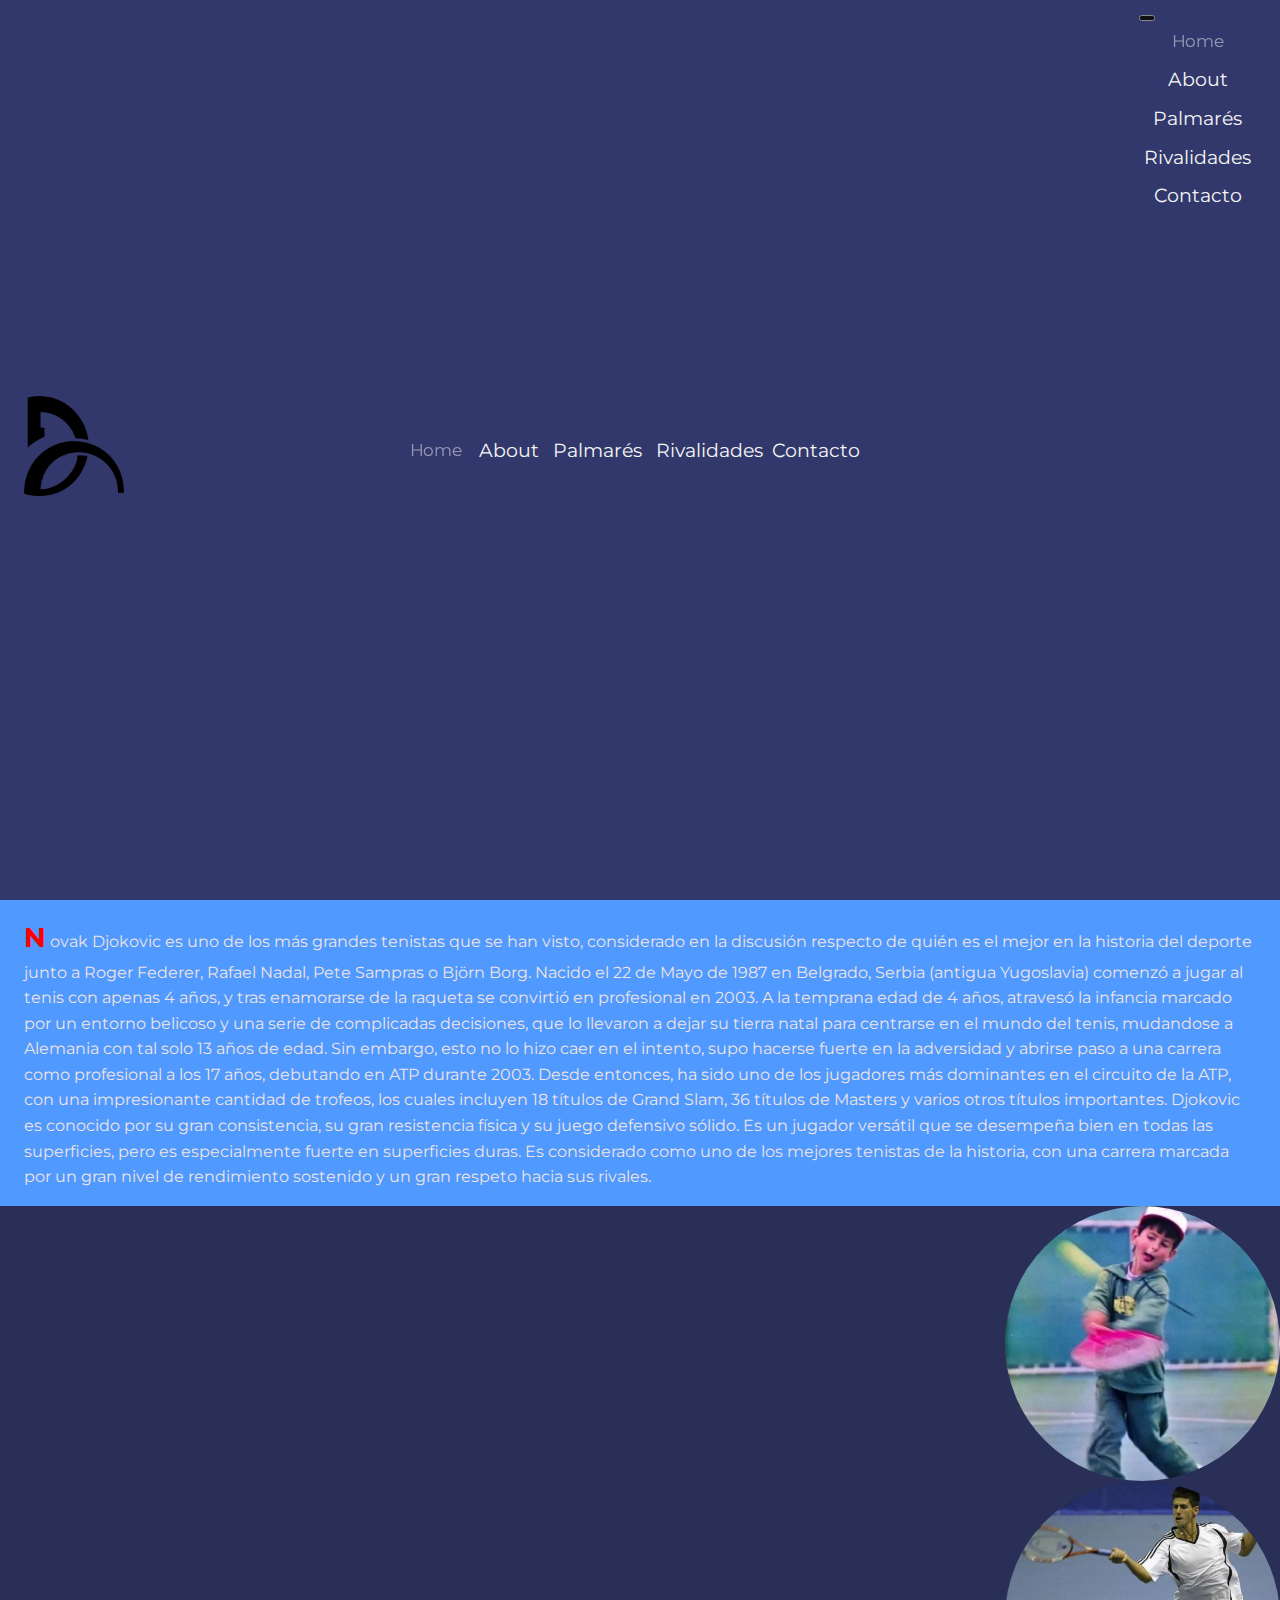
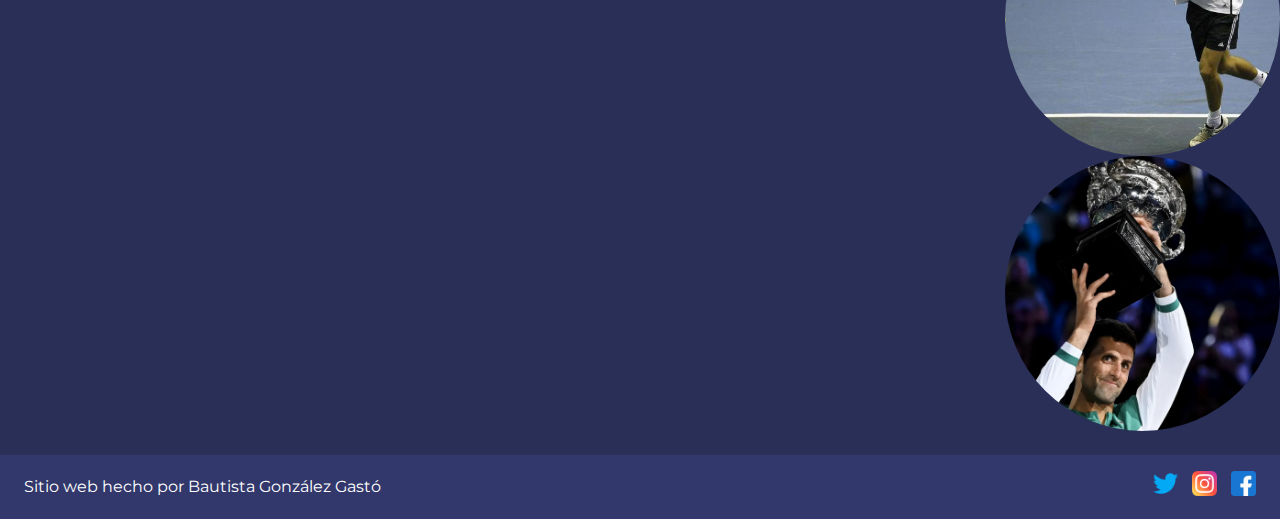
<file: index.html>
<!DOCTYPE html>
<html lang="es">
<head>
    <meta charset="UTF-8">
    <meta http-equiv="X-UA-Compatible" content="IE=edge">
    <meta name="viewport" content="width=device-width, initial-scale=1.0">
    <link href="https://cdn.jsdelivr.net/npm/bootstrap@5.2.3/dist/css/bootstrap.min.css" rel="stylesheet" integrity="sha384-rbsA2VBKQhggwzxH7pPCaAqO46MgnOM80zW1RWuH61DGLwZJEdK2Kadq2F9CUG65" crossorigin="anonymous">
    <link rel="icon" href="./assets/logo.png" type="image/png">
    <link href="https://fonts.googleapis.com/css2?family=Montserrat:wght@200;400;500;700;900&display=swap" rel="stylesheet">
    <link rel="stylesheet" href="style.css">
    <title>2daPreEntrega CoderHouse</title>
</head>
<body>
    <header class="container-fluid">
        <nav>
            <a href="./index.html">
                <img src="./assets/logo.png" alt="DjokovicLogo" class="nav__a--img">
            </a>
            <ul>
                <li class="nav__li">
                    <a href="./index.html" class="active">
                        Home
                    </a>
                </li>

                <li class="nav__li">
                    <a href="./pages/about.html" class="nav__a--links">
                        About
                    </a>
                </li>

                <li class="nav__li">
                    <a href="./pages/palmares.html" class="nav__a--links">
                        Palmarés
                    </a>
                </li>

                <li class="nav__li">
                    <a href="./pages/rivalidades.html" class="nav__a--links">
                        Rivalidades
                    </a>
                </li>
                
                <li class="nav__li">
                    <a href="./pages/contacto.html" class="nav__a--links">
                        Contacto
                    </a>
                </li>
            </ul>
            <svg xmlns="http://www.w3.org/2000/svg" width="45" height="45" fill="currentColor" class="bi bi-list" viewBox="0 0 16 16" data-bs-toggle="offcanvas" data-bs-target="#offcanvasTop" aria-controls="offcanvasTop">
                <path fill-rule="evenodd" d="M2.5 12a.5.5 0 0 1 .5-.5h10a.5.5 0 0 1 0 1H3a.5.5 0 0 1-.5-.5zm0-4a.5.5 0 0 1 .5-.5h10a.5.5 0 0 1 0 1H3a.5.5 0 0 1-.5-.5zm0-4a.5.5 0 0 1 .5-.5h10a.5.5 0 0 1 0 1H3a.5.5 0 0 1-.5-.5z"/>
            </svg>
            <div class="offcanvas offcanvas-top" tabindex="-1" id="offcanvasTop" aria-labelledby="offcanvasTopLabel">
                <div class="offcanvas-header">
                    <button type="button" class="btn-close" data-bs-dismiss="offcanvas" aria-label="Close"></button>
                </div>
                <div class="offcanvas-body">
                    <li class="nav__li">
                        <a href="./index.html" class="offcanvas--links active">
                            Home
                        </a>
                    </li>

                    <li class="nav__li">
                        <a href="./pages/about.html" class="offcanvas--links">
                            About
                        </a>
                    </li>

                    <li class="nav__li">
                        <a href="./pages/palmares.html" class="offcanvas--links">
                            Palmarés
                        </a>
                    </li>

                    <li class="nav__li">
                        <a href="./pages/rivalidades.html" class="offcanvas--links">
                            Rivalidades
                        </a>
                    </li>
                    
                    <li class="nav__li">
                        <a href="./pages/contacto.html" class="offcanvas--links">
                            Contacto
                        </a>
                    </li>
                </div>
            </div>
        </nav>
    </header>
    
    <main class="container-fluid">
        <section class="row mx-4">
            <p class="col-sm-3 section__article--text">
                <span>N</span> ovak Djokovic es uno de los más grandes tenistas que se han visto, considerado en la discusión respecto de quién es el mejor en la historia del deporte junto a Roger Federer, Rafael Nadal, Pete Sampras o Björn Borg.
                Nacido el 22 de Mayo de 1987 en Belgrado, Serbia (antigua Yugoslavia) comenzó a jugar al tenis con apenas 4 años, y tras enamorarse de la raqueta se convirtió en profesional en 2003.
                A la temprana edad de 4 años, atravesó la infancia marcado por un entorno belicoso y una serie de complicadas decisiones, que lo llevaron a dejar su tierra natal para centrarse en el mundo del tenis, mudandose a Alemania con tal solo 13 años de edad. 
                Sin embargo, esto no lo hizo caer en el intento, supo hacerse fuerte en la adversidad y abrirse paso a una carrera como profesional a los 17 años, debutando en ATP durante 2003.  
                Desde entonces, ha sido uno de los jugadores más dominantes en el circuito de la ATP, con una impresionante cantidad de trofeos, los cuales incluyen 18 títulos de Grand Slam, 36 títulos de Masters y varios otros títulos importantes.
                Djokovic es conocido por su gran consistencia, su gran resistencia física y su juego defensivo sólido. Es un jugador versátil que se desempeña bien en todas las superficies, pero es especialmente fuerte en superficies duras. 
                Es considerado como uno de los mejores tenistas de la historia, con una carrera marcada por un gran nivel de rendimiento sostenido y un gran respeto hacia sus rivales.
            </p>
            <article class="col-sm-9 container-fluid row section__article--imgs">
                <img class="col-4 rounded-circle img-fluid" src="./assets/kid.webp" alt="kidNole"> 
                <img class="col-4 rounded-circle img-fluid" src="./assets/young.jpg" alt="youngNole">                 
                <img class="col-4 rounded-circle img-fluid" src="./assets/novak_home.webp" alt="grownNole">
            </article>
        </section>
    </main>

    <footer>
        <p>Sitio web hecho por Bautista González Gastó</p>
        <div class="footer-icons">
            <a href="https://twitter.com/DjokerNole" target="_blank" class="footer__a--links">
                <img src="./assets/twitter.png">
            </a>
            
            <a href="https://www.instagram.com/djokernole/" target="_blank" class="footer__a--links footer--midIcon">
                <img src="./assets/instagram.png">
            </a>
            
            <a href="https://www.facebook.com/djokovicofficial" target="_blank" class="footer__a--links">
                <img src="./assets/facebook.png">
            </a>   
        </div>
    </footer>
    <script src="https://cdn.jsdelivr.net/npm/@popperjs/core@2.11.6/dist/umd/popper.min.js" integrity="sha384-oBqDVmMz9ATKxIep9tiCxS/Z9fNfEXiDAYTujMAeBAsjFuCZSmKbSSUnQlmh/jp3" crossorigin="anonymous"></script>
    <script src="https://cdn.jsdelivr.net/npm/bootstrap@5.2.3/dist/js/bootstrap.min.js" integrity="sha384-cuYeSxntonz0PPNlHhBs68uyIAVpIIOZZ5JqeqvYYIcEL727kskC66kF92t6Xl2V" crossorigin="anonymous"></script>
</body>
</html>
</file>
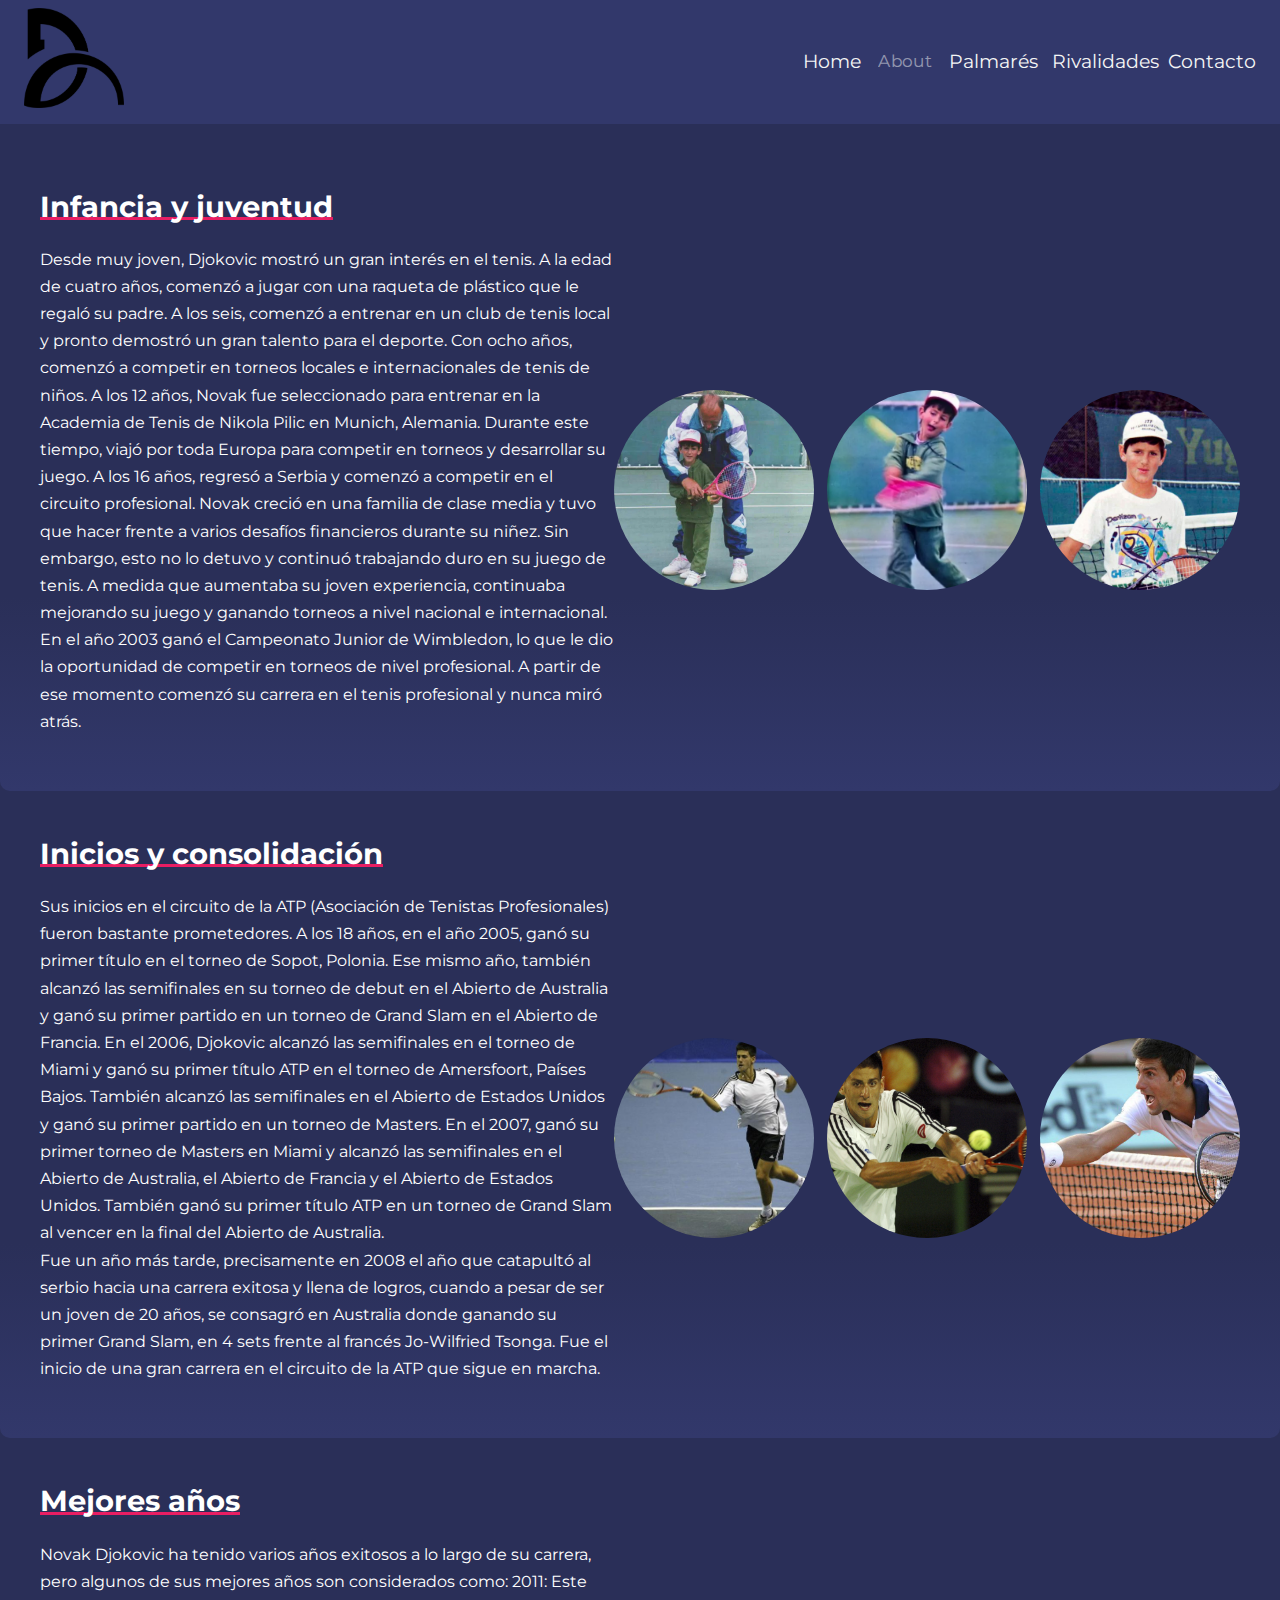
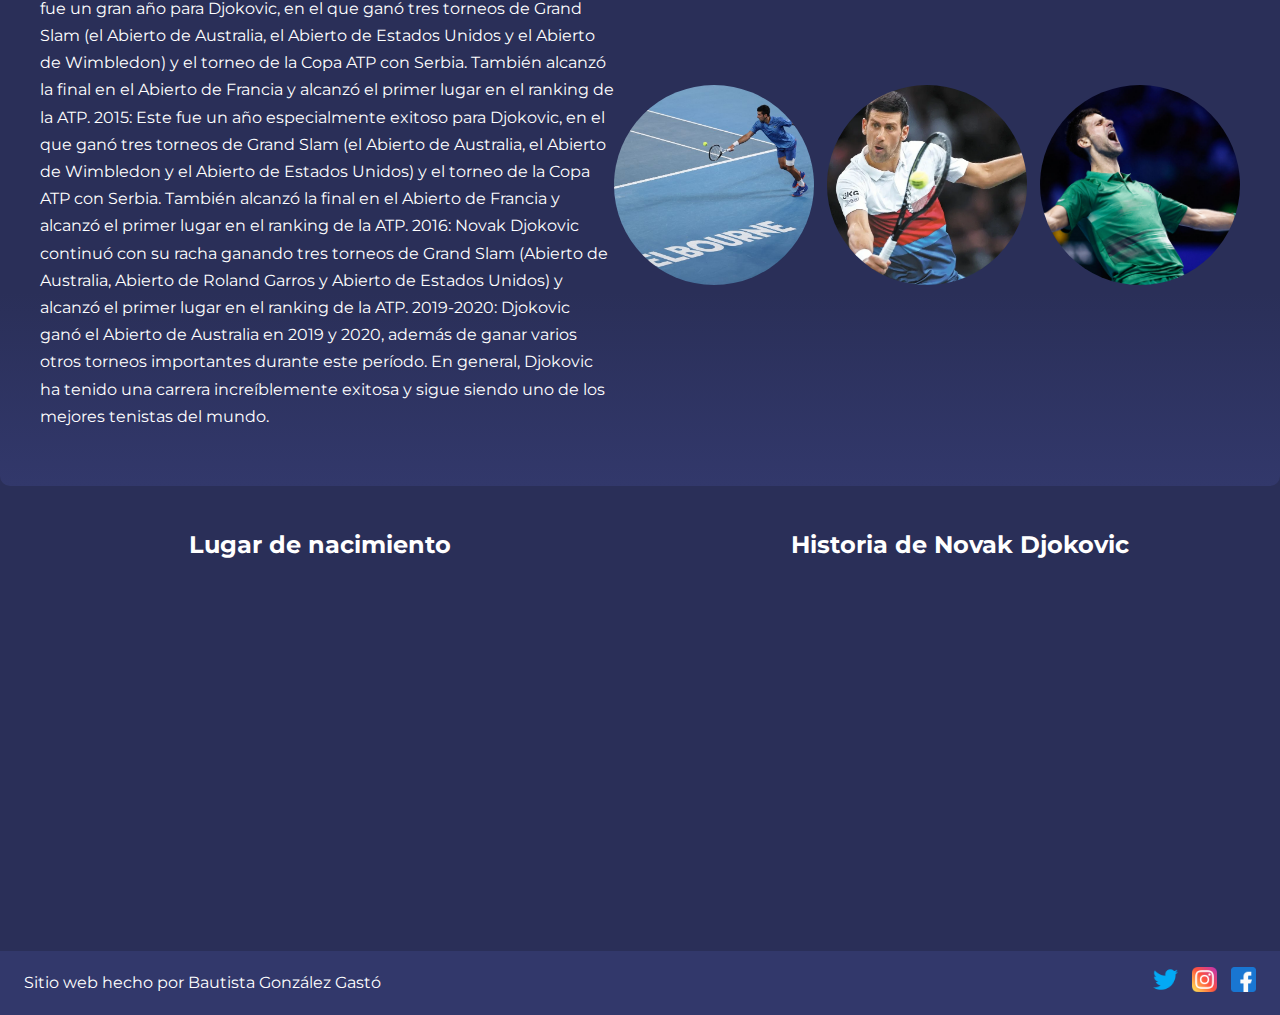
<file: pages/about.html>
<!DOCTYPE html>
<html lang="es">
<head>
    <meta charset="UTF-8">
    <meta http-equiv="X-UA-Compatible" content="IE=edge">
    <meta name="viewport" content="width=device-width, initial-scale=1.0">
    <!--<link href="https://cdn.jsdelivr.net/npm/bootstrap@5.2.3/dist/css/bootstrap.min.css" rel="stylesheet" integrity="sha384-rbsA2VBKQhggwzxH7pPCaAqO46MgnOM80zW1RWuH61DGLwZJEdK2Kadq2F9CUG65" crossorigin="anonymous"> -->
    <link rel="icon" href="./assets/logo.png" type="image/png">
    <link href="https://fonts.googleapis.com/css2?family=Montserrat:wght@200;400;500;700;900&display=swap" rel="stylesheet">
    <link rel="stylesheet" href="../style.css">
    <title>2daPreEntrega CoderHouse</title>
</head>
<body>
    <header class="container-fluid">
        <nav class="nav">
            <a href="../index.html">
                <img src="../assets/logo.png" alt="DjokovicLogo" class="nav__a--img">
            </a>
            <ul>
                <li class="nav__li">
                    <a href="../index.html" class="nav__a--links">
                        Home
                    </a>
                </li>

                <li class="nav__li">
                    <a href="#" class="active">
                        About
                    </a>
                </li>

                <li class="nav__li">
                    <a href="./palmares.html" class="nav__a--links">
                        Palmarés
                    </a>
                </li>

                <li class="nav__li">
                    <a href="./rivalidades.html" class="nav__a--links">
                        Rivalidades
                    </a>
                </li>
                
                <li class="nav__li">
                    <a href="./contacto.html" class="nav__a--links">
                        Contacto
                    </a>
                </li>
            </ul>
                        <!--<svg xmlns="http://www.w3.org/2000/svg" width="45" height="45" fill="currentColor" class="bi bi-list" viewBox="0 0 16 16" data-bs-toggle="offcanvas" data-bs-target="#offcanvasTop" aria-controls="offcanvasTop">
                <path fill-rule="evenodd" d="M2.5 12a.5.5 0 0 1 .5-.5h10a.5.5 0 0 1 0 1H3a.5.5 0 0 1-.5-.5zm0-4a.5.5 0 0 1 .5-.5h10a.5.5 0 0 1 0 1H3a.5.5 0 0 1-.5-.5zm0-4a.5.5 0 0 1 .5-.5h10a.5.5 0 0 1 0 1H3a.5.5 0 0 1-.5-.5z"/>
            </svg>
            <div class="offcanvas offcanvas-top" tabindex="-1" id="offcanvasTop" aria-labelledby="offcanvasTopLabel">
                <div class="offcanvas-header">
                    <button type="button" class="btn-close" data-bs-dismiss="offcanvas" aria-label="Close"></button>
                </div>
                <div class="offcanvas-body">
                    <li class="nav__li">
                        <a href="./index.html" class="offcanvas--links active">
                            Home
                        </a>
                    </li>

                    <li class="nav__li">
                        <a href="./pages/about.html" class="offcanvas--links">
                            About
                        </a>
                    </li>

                    <li class="nav__li">
                        <a href="./pages/palmares.html" class="offcanvas--links">
                            Palmarés
                        </a>
                    </li>

                    <li class="nav__li">
                        <a href="./pages/rivalidades.html" class="offcanvas--links">
                            Rivalidades
                        </a>
                    </li>
                    
                    <li class="nav__li">
                        <a href="./pages/contacto.html" class="offcanvas--links">
                            Contacto
                        </a>
                    </li>
                </div>
            </div>-->
        </nav>
    </header>
    
    <main>
        <section class="section--about">
            <article class="section--about__article--container">
                <h2 class="section--about__article-title">
                    Infancia y juventud
                </h2>
                <div class="section__about-wrapper">
                    <p class="section__about--p">
                        Desde muy joven, Djokovic mostró un gran interés en el tenis. A la edad de cuatro años, comenzó a jugar con una raqueta de plástico que le regaló su padre.
                        A los seis, comenzó a entrenar en un club de tenis local y pronto demostró un gran talento para el deporte. Con ocho años, comenzó a competir en torneos locales e internacionales de tenis de niños.
                        A los 12 años, Novak fue seleccionado para entrenar en la Academia de Tenis de Nikola Pilic en Munich, Alemania. Durante este tiempo, viajó por toda Europa para competir en torneos y desarrollar su juego. 
                        A los 16 años, regresó a Serbia y comenzó a competir en el circuito profesional. 
                        Novak creció en una familia de clase media y tuvo que hacer frente a varios desafíos financieros durante su niñez. Sin embargo, esto no lo detuvo y continuó trabajando duro en su juego de tenis. 
                        A medida que aumentaba su joven experiencia, continuaba mejorando su juego y ganando torneos a nivel nacional e internacional.
                        En el año 2003 ganó el Campeonato Junior de Wimbledon, lo que le dio la oportunidad de competir en torneos de nivel profesional. A partir de ese momento comenzó su carrera en el tenis profesional y nunca miró atrás. 
                    </p>
                    <aside class="section--about__aside">
                    <img src="../assets/kid2.webp" alt="kid_Novak-Djokovic">
                    <img src="../assets/kid.webp" alt="kid_Novak-Djokovic">
                    <img src="../assets/kid3.jpg" alt="kid_Novak-Djokovic">
                    </aside>
                </div>
            </article>

            <article class="section--about__article--container section--about__mid-column">
                <h2 class="section--about__article-title">
                    Inicios y consolidación
                </h2>
                <div class="section__about-wrapper">
                    <p class="section__about--p">
                        Sus inicios en el circuito de la ATP (Asociación de Tenistas Profesionales) fueron bastante prometedores. A los 18 años, en el año 2005, ganó su primer título en el torneo de Sopot, Polonia. Ese mismo año, también alcanzó las semifinales en su torneo de debut en el Abierto de Australia y ganó su primer partido en un torneo de Grand Slam en el Abierto de Francia.
                        En el 2006, Djokovic alcanzó las semifinales en el torneo de Miami y ganó su primer título ATP en el torneo de Amersfoort, Países Bajos. También alcanzó las semifinales en el Abierto de Estados Unidos y ganó su primer partido en un torneo de Masters.
                        En el 2007, ganó su primer torneo de Masters en Miami y alcanzó las semifinales en el Abierto de Australia, el Abierto de Francia y el Abierto de Estados Unidos. También ganó su primer título ATP en un torneo de Grand Slam al vencer en la final del Abierto de Australia. 
                        <br>
                        Fue un año más tarde, precisamente en 2008 el año que catapultó al serbio hacia una carrera exitosa y llena de logros, cuando a pesar de ser un joven de 20 años,
                        se consagró en Australia donde ganando su primer Grand Slam, en 4 sets frente al francés Jo-Wilfried Tsonga.  
                        Fue el inicio de una gran carrera en el circuito de la ATP que sigue en marcha.
                        
                    </p>
                    <aside class="section--about__aside">
                        <img src="../assets/young.jpg" alt="young_Novak-Djokovic">
                        <img src="../assets/young2.jpg" alt="young_Novak-Djokovic">
                        <img src="../assets/young3.jpg" alt="young_Novak-Djokovic">
                    </aside>
                </div>
            </article>

            <article class="section--about__article--container">
                <h2 class="section--about__article-title">
                    Mejores años 
                </h2>
                <div class="section__about-wrapper">
                    <p class="section__about--p">
                        Novak Djokovic ha tenido varios años exitosos a lo largo de su carrera, pero algunos de sus mejores años son considerados como:
                        2011: Este fue un gran año para Djokovic, en el que ganó tres torneos de Grand Slam (el Abierto de Australia, el Abierto de Estados Unidos y el Abierto de Wimbledon) y el torneo de la Copa ATP con Serbia. También alcanzó la final en el Abierto de Francia y alcanzó el primer lugar en el ranking de la ATP.             
                        2015: Este fue un año especialmente exitoso para Djokovic, en el que ganó tres torneos de Grand Slam (el Abierto de Australia, el Abierto de Wimbledon y el Abierto de Estados Unidos) y el torneo de la Copa ATP con Serbia. También alcanzó la final en el Abierto de Francia y alcanzó el primer lugar en el ranking de la ATP.
                        2016: Novak Djokovic continuó con su racha ganando tres torneos de Grand Slam (Abierto de Australia, Abierto de Roland Garros y Abierto de Estados Unidos) y alcanzó el primer lugar en el ranking de la ATP.
                        2019-2020: Djokovic ganó el Abierto de Australia en 2019 y 2020, además de ganar varios otros torneos importantes durante este período.
                        En general, Djokovic ha tenido una carrera increíblemente exitosa y sigue siendo uno de los mejores tenistas del mundo.
                    </p>
                    <aside class="section--about__aside">
                        <img src="../assets/grown.webp" alt="grown_Novak-Djokovic">
                        <img src="../assets/grown2.webp" alt="grown_Novak-Djokovic">
                        <img src="../assets/grown3.jpg" alt="grown_Novak-Djokovic">
                    </aside>
                </div>
            </article>
        </section>

        <section class="section__about--iframes">
            <article>
                <h2>Lugar de nacimiento</h2>
                <iframe src="https://www.google.com/maps/embed?pb=!1m18!1m12!1m3!1d2909062.027389371!2d18.31527508985716!3d44.59946163159311!2m3!1f0!2f0!3f0!3m2!1i1024!2i768!4f13.1!3m3!1m2!1s0x475a7aa3d7b53fbd%3A0x1db8645cf2177ee4!2sBelgrado%2C%20Serbia!5e0!3m2!1ses!2sar!4v1674064567441!5m2!1ses!2sar" width="560" height="315" style="border:0;" allowfullscreen="" loading="lazy" referrerpolicy="no-referrer-when-downgrade"></iframe>
            </article>

            <article>
                <h2>Historia de Novak Djokovic</h2>
                <iframe width="560" height="315" src="https://www.youtube.com/embed/T-t9qifuEvY" title="YouTube video player" frameborder="0" allow="accelerometer; autoplay; clipboard-write; encrypted-media; gyroscope; picture-in-picture; web-share" allowfullscreen></iframe>
            </article>
        </section>
    </main>

    <footer>
        <p>Sitio web hecho por Bautista González Gastó</p>
        <div class="footer--icons">
            <a href="https://twitter.com/DjokerNole" target="_blank" class="footer__a--links">
                <img src="../assets/twitter.png">
            </a>
            <a href="https://www.instagram.com/djokernole/" target="_blank" class="footer__a--links footer--midIcon">
                <img src="../assets/instagram.png">
            </a>
            <a href="https://www.facebook.com/djokovicofficial" target="_blank" class="footer__a--links">
                <img src="../assets/facebook.png">
            </a>
        </div>
    </footer>
    <!--<script src="https://cdn.jsdelivr.net/npm/@popperjs/core@2.11.6/dist/umd/popper.min.js" integrity="sha384-oBqDVmMz9ATKxIep9tiCxS/Z9fNfEXiDAYTujMAeBAsjFuCZSmKbSSUnQlmh/jp3" crossorigin="anonymous"></script>
    <script src="https://cdn.jsdelivr.net/npm/bootstrap@5.2.3/dist/js/bootstrap.min.js" integrity="sha384-cuYeSxntonz0PPNlHhBs68uyIAVpIIOZZ5JqeqvYYIcEL727kskC66kF92t6Xl2V" crossorigin="anonymous"></script>-->
</body>
</html>
</file>
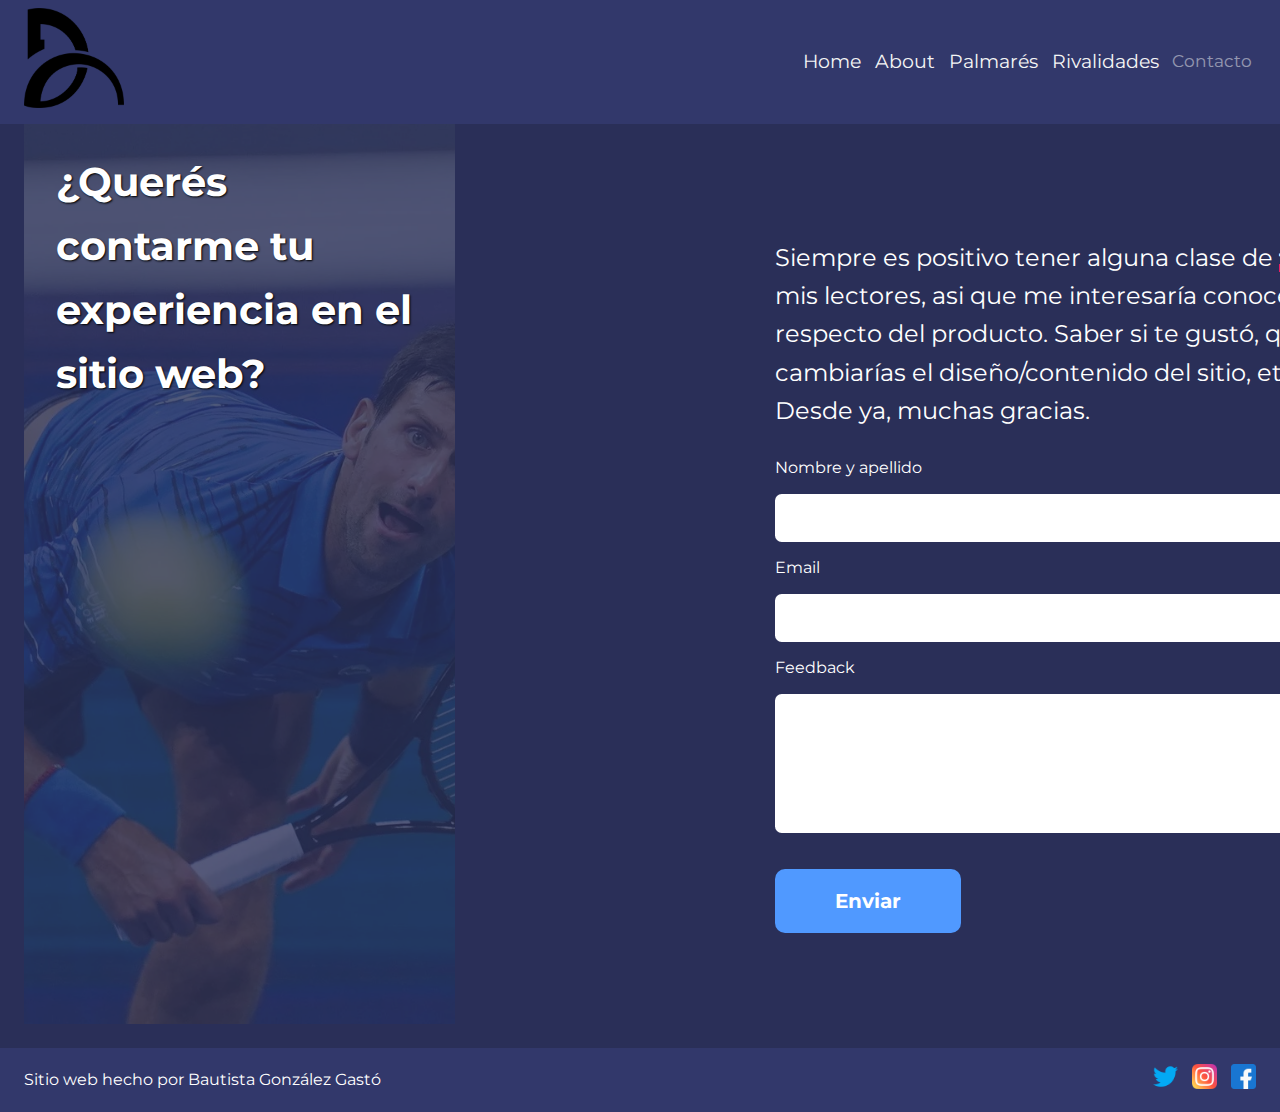
<file: pages/contacto.html>
<!DOCTYPE html>
<html lang="es">
<head>
    <meta charset="UTF-8">
    <meta http-equiv="X-UA-Compatible" content="IE=edge">
    <meta name="viewport" content="width=device-width, initial-scale=1.0">
    <!--<link href="https://cdn.jsdelivr.net/npm/bootstrap@5.2.3/dist/css/bootstrap.min.css" rel="stylesheet" integrity="sha384-rbsA2VBKQhggwzxH7pPCaAqO46MgnOM80zW1RWuH61DGLwZJEdK2Kadq2F9CUG65" crossorigin="anonymous"> -->
    <link rel="icon" href="./assets/logo.png" type="image/png">
    <link href="https://fonts.googleapis.com/css2?family=Montserrat:wght@200;400;500;700;900&display=swap" rel="stylesheet">
    <link rel="stylesheet" href="../style.css">
    <title>2daPreEntrega CoderHouse</title>
</head>
<body>
    <header class="container-fluid">
        <nav class="nav">
            <a href="../index.html">
                <img src="../assets/logo.png" alt="DjokovicLogo" class="nav__a--img">
            </a>
            <ul>
                <li class="nav__li">
                    <a href="../index.html" class="nav__a--links">
                        Home
                    </a>
                </li>

                <li class="nav__li">
                    <a href="./about.html" class="nav__a--links">
                        About
                    </a>
                </li>

                <li class="nav__li">
                    <a href="./palmares.html" class="nav__a--links">
                        Palmarés
                    </a>
                </li>

                <li class="nav__li">
                    <a href="./rivalidades.html" class="nav__a--links">
                        Rivalidades
                    </a>
                </li>
                
                <li class="nav__li">
                    <a href="#" class="active">
                        Contacto
                    </a>
                </li>
            </ul>
                        <!--<svg xmlns="http://www.w3.org/2000/svg" width="45" height="45" fill="currentColor" class="bi bi-list" viewBox="0 0 16 16" data-bs-toggle="offcanvas" data-bs-target="#offcanvasTop" aria-controls="offcanvasTop">
                <path fill-rule="evenodd" d="M2.5 12a.5.5 0 0 1 .5-.5h10a.5.5 0 0 1 0 1H3a.5.5 0 0 1-.5-.5zm0-4a.5.5 0 0 1 .5-.5h10a.5.5 0 0 1 0 1H3a.5.5 0 0 1-.5-.5zm0-4a.5.5 0 0 1 .5-.5h10a.5.5 0 0 1 0 1H3a.5.5 0 0 1-.5-.5z"/>
            </svg>
            <div class="offcanvas offcanvas-top" tabindex="-1" id="offcanvasTop" aria-labelledby="offcanvasTopLabel">
                <div class="offcanvas-header">
                    <button type="button" class="btn-close" data-bs-dismiss="offcanvas" aria-label="Close"></button>
                </div>
                <div class="offcanvas-body">
                    <li class="nav__li">
                        <a href="./index.html" class="offcanvas--links active">
                            Home
                        </a>
                    </li>

                    <li class="nav__li">
                        <a href="./pages/about.html" class="offcanvas--links">
                            About
                        </a>
                    </li>

                    <li class="nav__li">
                        <a href="./pages/palmares.html" class="offcanvas--links">
                            Palmarés
                        </a>
                    </li>

                    <li class="nav__li">
                        <a href="./pages/rivalidades.html" class="offcanvas--links">
                            Rivalidades
                        </a>
                    </li>
                    
                    <li class="nav__li">
                        <a href="./pages/contacto.html" class="offcanvas--links">
                            Contacto
                        </a>
                    </li>
                </div>
            </div>-->
        </nav>
    </header>
    
    <main class="container-fluid contacto__main--wrapper">
        <section class="contacto__main--left">
            <h1>¿Querés contarme tu experiencia en el sitio web?</h1>
        </section>
        <section class="contacto__main--right">
            <p>
                Siempre es positivo tener alguna clase de 
                <span>feedback</span> 
                con mis lectores, asi que me interesaría conocer tu opinión respecto del producto. 
                Saber si te gustó, qué te gustó, si cambiarías el diseño/contenido del sitio, etc. <br> 
                Desde ya, muchas gracias.
            </p>
            <form action="#">
                <label for="fullname">Nombre y apellido</label>
                <input type="text" id="fullname" required>
                
                <label for="email">Email</label>
                <input type="email" id="email" required>
                
                <label for="feedback">Feedback</label>
                <textarea id="feedback" class="contacto__main--feedback"></textarea>
                <button>
                    Enviar
                </button>
            </form>
        </section>
    </main>
        
    <footer>
        <p>Sitio web hecho por Bautista González Gastó</p>
        <div class="footer-icons">
            <a href="https://twitter.com/DjokerNole" target="_blank" class="footer__a--links">
                <img src="../assets/twitter.png">
            </a>
            <a href="https://www.instagram.com/djokernole/" target="_blank" class="footer__a--links footer--midIcon">
                <img src="../assets/instagram.png">
            </a>
            <a href="https://www.facebook.com/djokovicofficial" target="_blank" class="footer__a--links">
                <img src="../assets/facebook.png">
            </a>
        </div>
    </footer>
    <!--<script src="https://cdn.jsdelivr.net/npm/@popperjs/core@2.11.6/dist/umd/popper.min.js" integrity="sha384-oBqDVmMz9ATKxIep9tiCxS/Z9fNfEXiDAYTujMAeBAsjFuCZSmKbSSUnQlmh/jp3" crossorigin="anonymous"></script>
    <script src="https://cdn.jsdelivr.net/npm/bootstrap@5.2.3/dist/js/bootstrap.min.js" integrity="sha384-cuYeSxntonz0PPNlHhBs68uyIAVpIIOZZ5JqeqvYYIcEL727kskC66kF92t6Xl2V" crossorigin="anonymous"></script> -->
</body>
</html>
</file>
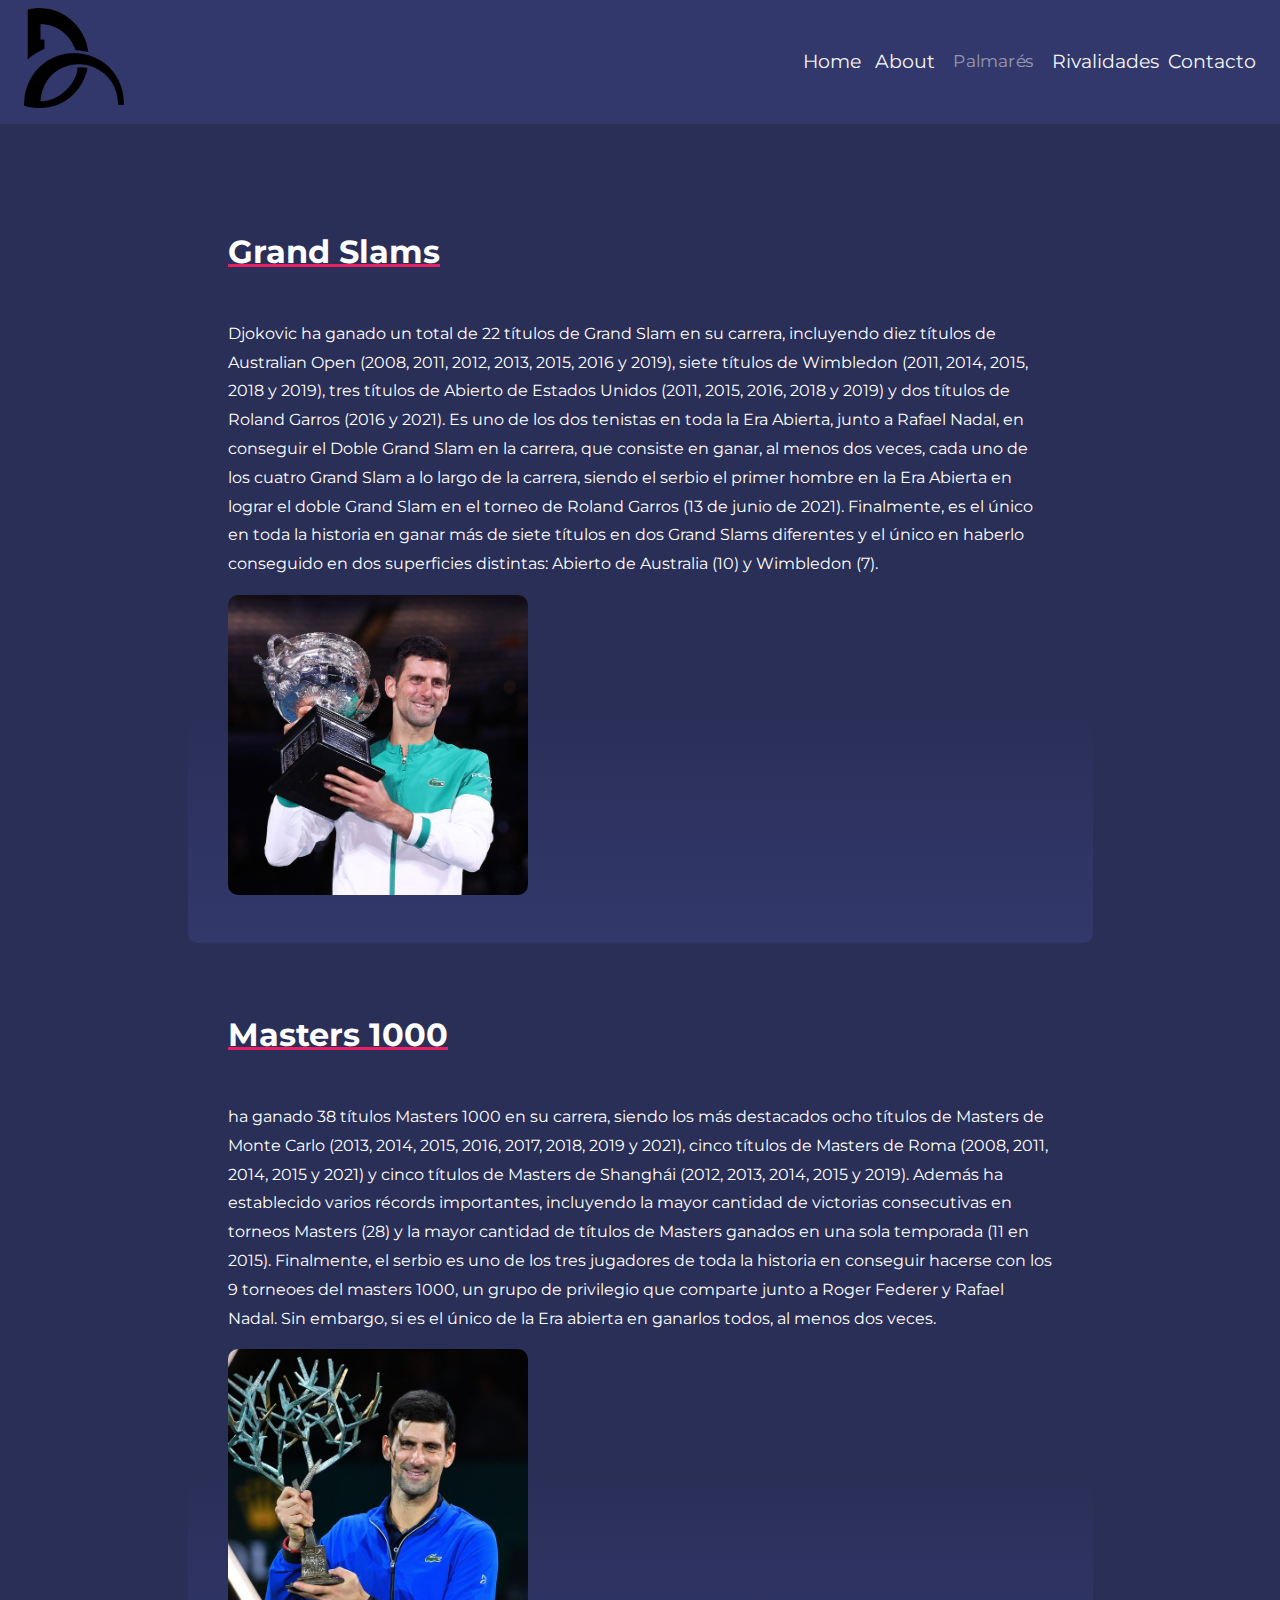
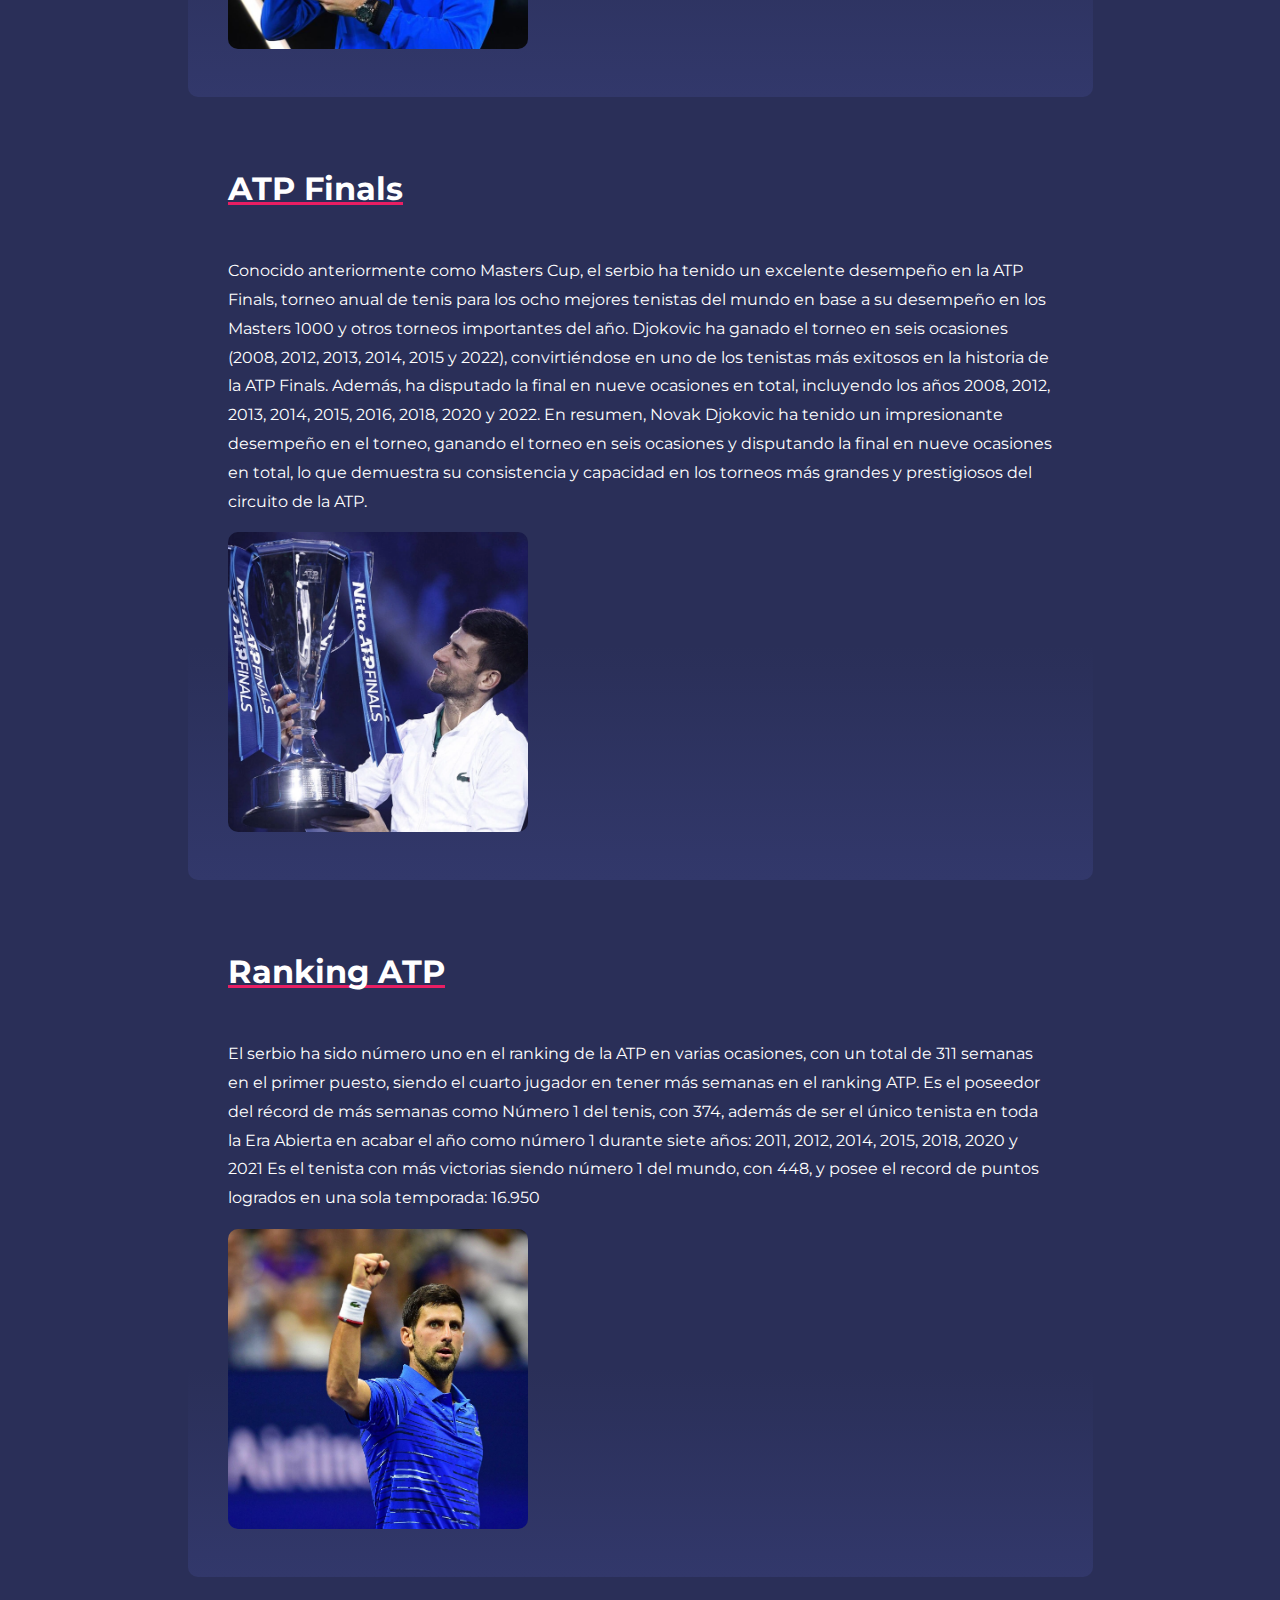
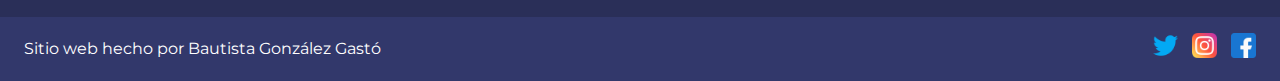
<file: pages/palmares.html>
<!DOCTYPE html>
<html lang="es">
<head>
    <meta charset="UTF-8">
    <meta http-equiv="X-UA-Compatible" content="IE=edge">
    <meta name="viewport" content="width=device-width, initial-scale=1.0">
    <!--<link href="https://cdn.jsdelivr.net/npm/bootstrap@5.2.3/dist/css/bootstrap.min.css" rel="stylesheet" integrity="sha384-rbsA2VBKQhggwzxH7pPCaAqO46MgnOM80zW1RWuH61DGLwZJEdK2Kadq2F9CUG65" crossorigin="anonymous"> -->
    <link rel="icon" href="./assets/logo.png" type="image/png">
    <link href="https://fonts.googleapis.com/css2?family=Montserrat:wght@200;400;500;700;900&display=swap" rel="stylesheet">
    <link rel="stylesheet" href="../style.css">
    <title>2daPreEntrega CoderHouse</title>
</head>
<body>
    <header class="container-fluid">
        <nav class="nav">
            <a href="../index.html">
                <img src="../assets/logo.png" alt="DjokovicLogo" class="nav__a--img">
            </a>
            <ul>
                <li>
                    <a href="../index.html" class="nav__a--links">
                        Home
                    </a>
                </li>

                <li>
                    <a href="./about.html" class="nav__a--links">
                        About
                    </a>
                </li>

                <li>
                    <a href="#" class="active">
                        Palmarés
                    </a>
                </li>

                <li>
                    <a href="./rivalidades.html" class="nav__a--links">
                        Rivalidades
                    </a>
                </li>
                
                <li>
                    <a href="./contacto.html" class="nav__a--links">
                        Contacto
                    </a>
                </li>
            </ul>
            <!--<svg xmlns="http://www.w3.org/2000/svg" width="45" height="45" fill="currentColor" class="bi bi-list" viewBox="0 0 16 16" data-bs-toggle="offcanvas" data-bs-target="#offcanvasTop" aria-controls="offcanvasTop">
                <path fill-rule="evenodd" d="M2.5 12a.5.5 0 0 1 .5-.5h10a.5.5 0 0 1 0 1H3a.5.5 0 0 1-.5-.5zm0-4a.5.5 0 0 1 .5-.5h10a.5.5 0 0 1 0 1H3a.5.5 0 0 1-.5-.5zm0-4a.5.5 0 0 1 .5-.5h10a.5.5 0 0 1 0 1H3a.5.5 0 0 1-.5-.5z"/>
            </svg>
            <div class="offcanvas offcanvas-top" tabindex="-1" id="offcanvasTop" aria-labelledby="offcanvasTopLabel">
                <div class="offcanvas-header">
                    <button type="button" class="btn-close" data-bs-dismiss="offcanvas" aria-label="Close"></button>
                </div>
                <div class="offcanvas-body">
                    <li class="nav__li">
                        <a href="./index.html" class="offcanvas--links active">
                            Home
                        </a>
                    </li>

                    <li class="nav__li">
                        <a href="./pages/about.html" class="offcanvas--links">
                            About
                        </a>
                    </li>

                    <li class="nav__li">
                        <a href="./pages/palmares.html" class="offcanvas--links">
                            Palmarés
                        </a>
                    </li>

                    <li class="nav__li">
                        <a href="./pages/rivalidades.html" class="offcanvas--links">
                            Rivalidades
                        </a>
                    </li>
                    
                    <li class="nav__li">
                        <a href="./pages/contacto.html" class="offcanvas--links">
                            Contacto
                        </a>
                    </li>
                </div>
            </div>-->
        </nav>
    </header>
    
    <main class="palmares__main">
            <ul class="palmares__main--ul-container">
                <section class="palmares__main__section">
                    <h2 class="palmares__main--title">
                        Grand Slams
                    </h2>
                    <aside class="section__rivalidades-wrapper">
                        <p class="palmares__main--p">
                            Djokovic ha ganado un total de 22 títulos de Grand Slam en su carrera, incluyendo 
                            diez títulos de Australian Open (2008, 2011, 2012, 2013, 2015, 2016 y 2019), 
                            siete títulos de Wimbledon (2011, 2014, 2015, 2018 y 2019), 
                            tres títulos de Abierto de Estados Unidos (2011, 2015, 2016, 2018 y 2019) y
                            dos títulos de Roland Garros (2016 y 2021).
                            Es uno de los dos tenistas en toda la Era Abierta, junto a Rafael Nadal, en conseguir el Doble Grand Slam en la carrera, que consiste en ganar, al menos dos veces, cada uno de los cuatro Grand Slam a lo largo de la carrera, siendo el serbio el 
                            primer hombre en la Era Abierta en lograr el doble Grand Slam en el torneo de Roland Garros (13 de junio de 2021).
                            Finalmente, es el único en toda la historia en ganar más de siete títulos en dos Grand Slams diferentes y el único en haberlo conseguido en dos superficies distintas: Abierto de Australia (10) y Wimbledon (7).
                        </p>
                        <img class="palmares__img" src="../assets/aoWinner.jpg" alt="Djokovic__AO--WChampion">
                    </aside>
                </section>

                <section class="palmares__main__section">
                    <h2 class="palmares__main--title">
                        Masters 1000
                    </h2>
                    <aside class="section__rivalidades-wrapper">
                        <p class="palmares__main--p">
                            ha ganado 38 títulos Masters 1000 en su carrera, siendo los más destacados 
                            ocho títulos de Masters de Monte Carlo (2013, 2014, 2015, 2016, 2017, 2018, 2019 y 2021), 
                            cinco títulos de Masters de Roma (2008, 2011, 2014, 2015 y 2021) 
                            y cinco títulos de Masters de Shanghái (2012, 2013, 2014, 2015 y 2019).
                            Además ha establecido varios récords importantes, incluyendo
                            la mayor cantidad de victorias consecutivas en torneos Masters (28) 
                            y la mayor cantidad de títulos de Masters ganados en una sola temporada (11 en 2015).
                            Finalmente, el serbio es uno de los tres jugadores de toda la historia en conseguir hacerse con los 9 torneoes del masters 1000, 
                            un grupo de privilegio que comparte junto a Roger Federer y Rafael Nadal. 
                            Sin embargo, si es el único de la Era abierta en ganarlos todos, al menos dos veces.
                        </p>
                        <img class="palmares__img" src="../assets/milWinner.jpg" alt="Djokovic__RG--Champion">
                    </aside>
                </section>

                <section class="palmares__main__section">
                    <h2 class="palmares__main--title">
                        ATP Finals
                    </h2>
                    <aside class="section__rivalidades-wrapper">
                        <p class="palmares__main--p">
                            Conocido anteriormente como Masters Cup, el serbio ha tenido un excelente desempeño en la ATP Finals, 
                            torneo anual de tenis para los ocho mejores tenistas del mundo en base a su desempeño en los Masters 1000 y otros torneos importantes del año.
                            Djokovic ha ganado el torneo en seis ocasiones (2008, 2012, 2013, 2014, 2015 y 2022), 
                            convirtiéndose en uno de los tenistas más exitosos en la historia de la ATP Finals. 
                            Además, ha disputado la final en nueve ocasiones en total, incluyendo los años 2008, 2012, 2013, 2014, 2015, 2016, 2018, 2020 y 2022.
                            En resumen, Novak Djokovic ha tenido un impresionante desempeño en el torneo, ganando el torneo en seis ocasiones y disputando la final 
                            en nueve ocasiones en total, lo que demuestra su consistencia y capacidad en los torneos más grandes y prestigiosos del circuito de la ATP.
                        </p>
                        <img class="palmares__img" src="../assets/afWinner.webp" alt="Djokovic__US--Champion">
                    </aside>
                    </section>
                    
                    <section class="palmares__main__section">
                        <h2 class="palmares__main--title">
                            Ranking ATP
                        </h2>
                        <aside class="section__rivalidades-wrapper">
                            <p class="palmares__main--p">
                                El serbio ha sido número uno en el ranking de la ATP 
                                en varias ocasiones, con un total de 311 semanas en el primer puesto, 
                                siendo el cuarto jugador en tener más semanas en el ranking ATP.
                                Es el poseedor del récord de más semanas como Número 1 del tenis, con 374, además de ser 
                                el único tenista en toda la Era Abierta en acabar el año como número 1 durante siete años: 2011, 2012, 2014, 2015, 2018, 2020 y 2021
                                Es el tenista con más victorias siendo número 1 del mundo, con 448, y posee el 
                                record de puntos logrados en una sola temporada: 16.950
                            </p>
                            <img class="palmares__img" src="../assets/djokovicUno.jpg" alt="Djokovic__Wimbledon--Champion">
                        </aside>
                    </section>
            </ul>

        <aside>
        </aside>
    </main>
        
    <footer>
        <p>Sitio web hecho por Bautista González Gastó</p>
        <div class="footer-icons">
            <a href="https://twitter.com/DjokerNole" target="_blank" class="footer__a--links">
                <img src="../assets/twitter.png">
            </a>
            <a href="https://www.instagram.com/djokernole/" target="_blank" class="footer__a--links footer--midIcon">
                <img src="../assets/instagram.png">
            </a>
            <a href="https://www.facebook.com/djokovicofficial" target="_blank" class="footer__a--links">
                <img src="../assets/facebook.png">
            </a>
        </div>
    </footer>
    <!--<script src="https://cdn.jsdelivr.net/npm/@popperjs/core@2.11.6/dist/umd/popper.min.js" integrity="sha384-oBqDVmMz9ATKxIep9tiCxS/Z9fNfEXiDAYTujMAeBAsjFuCZSmKbSSUnQlmh/jp3" crossorigin="anonymous"></script>
    <script src="https://cdn.jsdelivr.net/npm/bootstrap@5.2.3/dist/js/bootstrap.min.js" integrity="sha384-cuYeSxntonz0PPNlHhBs68uyIAVpIIOZZ5JqeqvYYIcEL727kskC66kF92t6Xl2V" crossorigin="anonymous"></script> -->
</body>
</html>
</file>
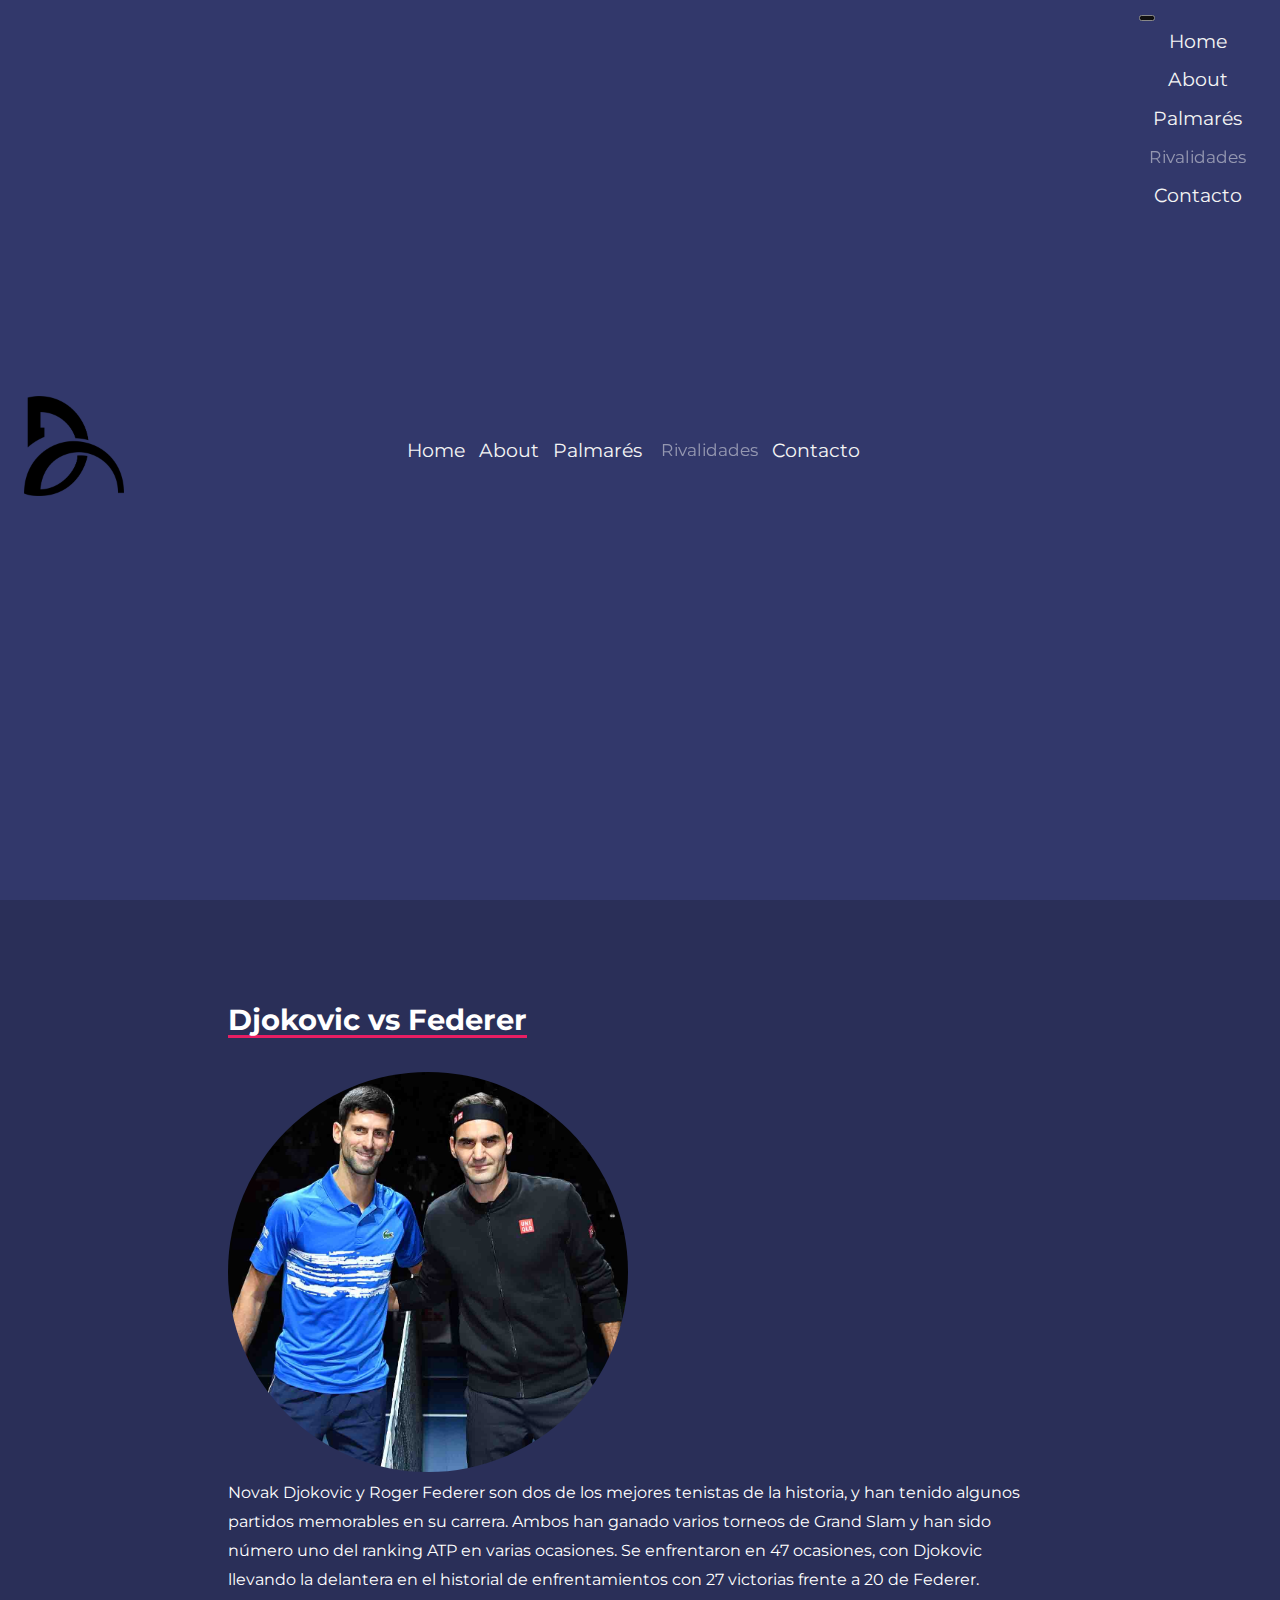
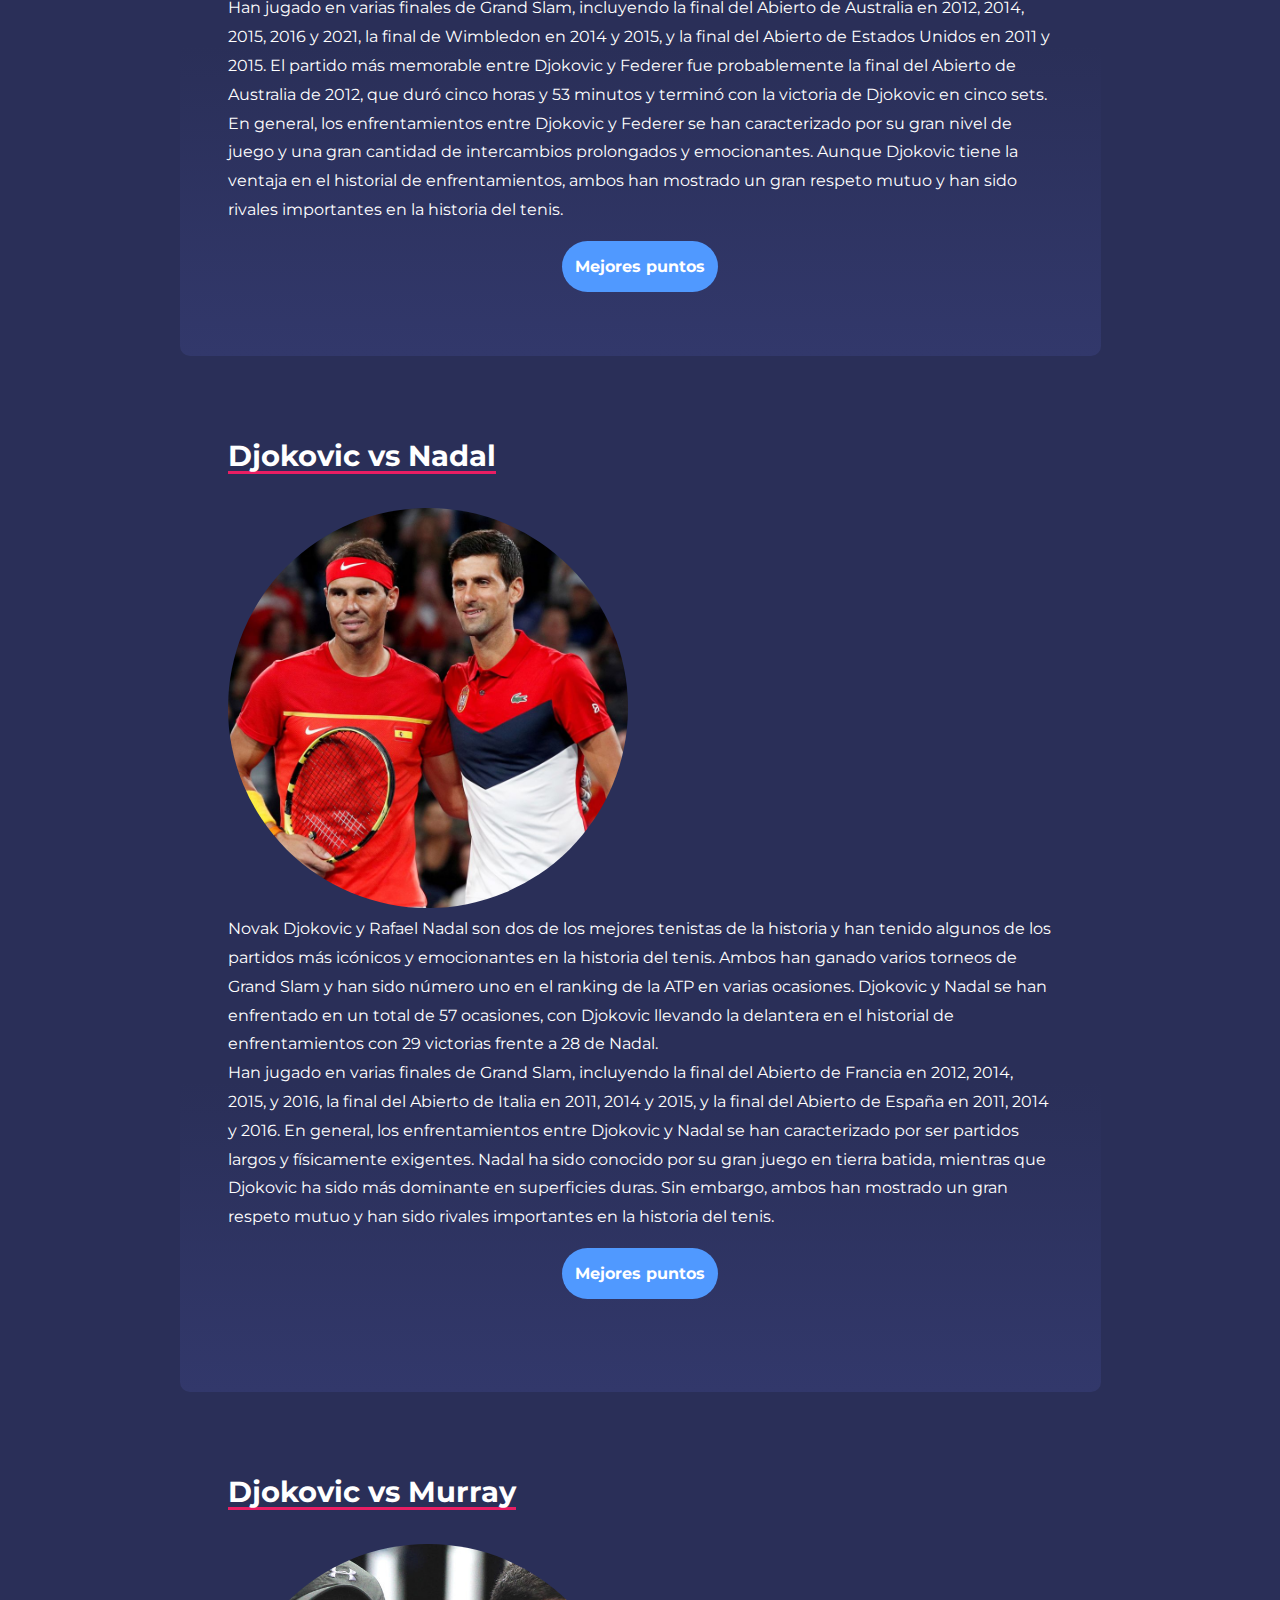
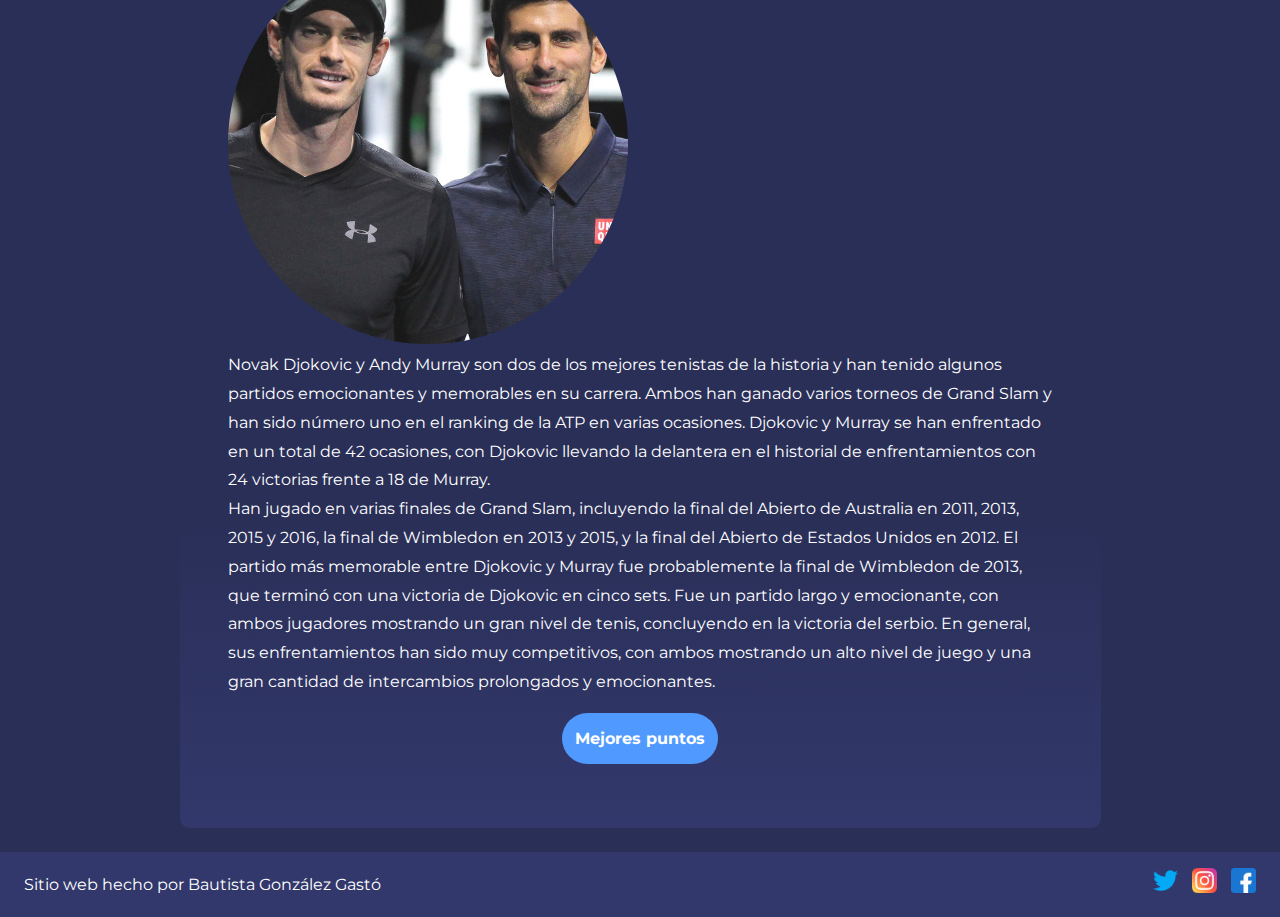
<file: pages/rivalidades.html>
<!DOCTYPE html>
<html lang="es">
<head>
    <meta charset="UTF-8">
    <meta http-equiv="X-UA-Compatible" content="IE=edge">
    <meta name="viewport" content="width=device-width, initial-scale=1.0">
    <link href="https://cdn.jsdelivr.net/npm/bootstrap@5.2.3/dist/css/bootstrap.min.css" rel="stylesheet" integrity="sha384-rbsA2VBKQhggwzxH7pPCaAqO46MgnOM80zW1RWuH61DGLwZJEdK2Kadq2F9CUG65" crossorigin="anonymous">
    <link rel="icon" href="./assets/logo.png" type="image/png">
    <link href="https://fonts.googleapis.com/css2?family=Montserrat:wght@200;400;500;700;900&display=swap" rel="stylesheet">
    <link rel="stylesheet" href="../style.css">
    <title>Proyecto CoderHouse</title>
</head>
<body>
    <header class="container-fluid">
        <nav>
            <a href="../index.html">
                <img src="../assets/logo.png" alt="DjokovicLogo" class="nav__a--img">
            </a>
            <ul>
                <li>
                    <a href="../index.html" class="nav__a--links">
                        Home
                    </a>
                </li>

                <li>
                    <a href="./about.html" class="nav__a--links">
                        About
                    </a>
                </li>

                <li>
                    <a href="./palmares.html" class="nav__a--links">
                        Palmarés
                    </a>
                </li>

                <li>
                    <a href="#" class="active">
                        Rivalidades
                    </a>
                </li>
                
                <li>
                    <a href="./contacto.html" class="nav__a--links">
                        Contacto
                    </a>
                </li>
            </ul>
            <svg xmlns="http://www.w3.org/2000/svg" width="45" height="45" fill="currentColor" class="bi bi-list" viewBox="0 0 16 16" data-bs-toggle="offcanvas" data-bs-target="#offcanvasTop" aria-controls="offcanvasTop">
                <path fill-rule="evenodd" d="M2.5 12a.5.5 0 0 1 .5-.5h10a.5.5 0 0 1 0 1H3a.5.5 0 0 1-.5-.5zm0-4a.5.5 0 0 1 .5-.5h10a.5.5 0 0 1 0 1H3a.5.5 0 0 1-.5-.5zm0-4a.5.5 0 0 1 .5-.5h10a.5.5 0 0 1 0 1H3a.5.5 0 0 1-.5-.5z"/>
            </svg>
            <div class="offcanvas offcanvas-top" tabindex="-1" id="offcanvasTop" aria-labelledby="offcanvasTopLabel">
                <div class="offcanvas-header">
                    <button type="button" class="btn-close" data-bs-dismiss="offcanvas" aria-label="Close"></button>
                </div>
                <div class="offcanvas-body">
                    <li class="nav__li">
                        <a href="./index.html" class="offcanvas--links">
                            Home
                        </a>
                    </li>

                    <li class="nav__li">
                        <a href="./about.html" class="offcanvas--links">
                            About
                        </a>
                    </li>

                    <li class="nav__li">
                        <a href="./palmares.html" class="offcanvas--links">
                            Palmarés
                        </a>
                    </li>

                    <li class="nav__li">
                        <a href="#" class="offcanvas--links active">
                            Rivalidades
                        </a>
                    </li>
                    
                    <li class="nav__li">
                        <a href="./contacto.html" class="offcanvas--links">
                            Contacto
                        </a>
                    </li>
                </div>
            </div>
        </nav>
    </header>

    <main class="container-fluid">
        <section class="row mx-4 section--rivalidades">
            <article class="section--rivalidades__article--container">
                <h2 class="section--rivalidades__article-title">
                    Djokovic vs Federer
                </h2>
                <aside class="row">
                    <img class="col-sm-4 img-fluid rivalidades__img" src="../assets/djokovic_federer.JPG" alt="Djokovic y Federer">
                    <div class="col-sm-8 section--rivalidades__div">
                        <p class="section--rivalidades__p">
                            Novak Djokovic y Roger Federer son dos de los mejores tenistas de la historia, y han tenido algunos partidos memorables en su carrera. 
                            Ambos han ganado varios torneos de Grand Slam y han sido número uno del ranking ATP en varias ocasiones.
                            Se enfrentaron en 47 ocasiones, con Djokovic llevando la delantera en el historial de enfrentamientos con 27 victorias frente a 20 de Federer. 
                            <br>
                            Han jugado en varias finales de Grand Slam, incluyendo la final del Abierto de Australia en 2012, 2014, 2015, 2016 y 2021, la final de Wimbledon en 2014 y 2015, y la final del Abierto de Estados Unidos en 2011 y 2015.
                            El partido más memorable entre Djokovic y Federer fue probablemente la final del Abierto de Australia de 2012, que duró cinco horas y 53 minutos y terminó con la victoria de Djokovic en cinco sets.
                            En general, los enfrentamientos entre Djokovic y Federer se han caracterizado por su gran nivel de juego y una gran cantidad de intercambios prolongados y emocionantes. 
                            Aunque Djokovic tiene la ventaja en el historial de enfrentamientos, ambos han mostrado un gran respeto mutuo y han sido rivales importantes en la historia del tenis.
                        </p>
                        <a href="https://www.youtube.com/watch?v=ueHedLScEdk" target="_blank" class="rivalidades_a--link">
                            Mejores puntos
                        </a>
                    </div>
                </aside>
            </article>
            
            <article class="section--rivalidades__article--container">
                <h2 class="section--rivalidades__article-title">
                    Djokovic vs Nadal
                </h2>
                <aside class="row">
                    <img class="col-sm-4 img-fluid rivalidades__img" src="../assets/djokovic_nadal.jpg" alt="Djokovic y Nadal">
                    <div class="col-sm-8 section--rivalidades__div">
                        <p class="section--rivalidades__p">
                            Novak Djokovic y Rafael Nadal son dos de los mejores tenistas de la historia y han tenido algunos de los partidos más icónicos y emocionantes en la historia del tenis. 
                            Ambos han ganado varios torneos de Grand Slam y han sido número uno en el ranking de la ATP en varias ocasiones.
                            Djokovic y Nadal se han enfrentado en un total de 57 ocasiones, con Djokovic llevando la delantera en el historial de enfrentamientos con 29 victorias frente a 28 de Nadal. 
                            <br>
                            Han jugado en varias finales de Grand Slam, incluyendo la final del Abierto de Francia en 2012, 2014, 2015, y 2016, la final del Abierto de Italia en 2011, 2014 y 2015, y la final del Abierto de España en 2011, 2014 y 2016. 
                            En general, los enfrentamientos entre Djokovic y Nadal se han caracterizado por ser partidos largos y físicamente exigentes. 
                            Nadal ha sido conocido por su gran juego en tierra batida, mientras que Djokovic ha sido más dominante en superficies duras. 
                            Sin embargo, ambos han mostrado un gran respeto mutuo y han sido rivales importantes en la historia del tenis.
                        </p>
                        <a href="https://www.youtube.com/watch?v=dk3c5AhsLOA" target="_blank" class="rivalidades_a--link">
                            Mejores puntos
                        </a>
                    </div>
                </aside>
            </article>
            
            <article class="section--rivalidades__article--container">
                <h2 class="section--rivalidades__article-title">
                    Djokovic vs Murray
                </h2>
                <aside class="row">
                    <img class="col-sm-4 img-fluid rivalidades__img" src="../assets/djokovic_murray.jpg" alt="Djokovic y Murray">
                    <div class="col-sm-8 section--rivalidades__div">
                        <p class="section--rivalidades__p">
                            Novak Djokovic y Andy Murray son dos de los mejores tenistas de la historia y han tenido algunos partidos emocionantes y memorables en su carrera. Ambos han ganado varios torneos de Grand Slam y han sido número uno en el ranking de la ATP en varias ocasiones.
                            Djokovic y Murray se han enfrentado en un total de 42 ocasiones, con Djokovic llevando la delantera en el historial de enfrentamientos con 24 victorias frente a 18 de Murray. 
                            <br>
                            Han jugado en varias finales de Grand Slam, incluyendo la final del Abierto de Australia en 2011, 2013, 2015 y 2016, la final de Wimbledon en 2013 y 2015, y la final del Abierto de Estados Unidos en 2012.
                            El partido más memorable entre Djokovic y Murray fue probablemente la final de Wimbledon de 2013, que terminó con una victoria de Djokovic en cinco sets. 
                            Fue un partido largo y emocionante, con ambos jugadores mostrando un gran nivel de tenis, concluyendo en la victoria del serbio.
                            En general, sus enfrentamientos han sido muy competitivos, con ambos mostrando un alto nivel de juego y una gran cantidad de intercambios prolongados y emocionantes. 
                        </p>
                        <a href="https://www.youtube.com/watch?v=DsT7J2RdGZE" target="_blank" class="rivalidades_a--link">
                            Mejores puntos
                        </a>
                    </div>
                </aside>
            </article>
        </section>
    </main>
    
    <footer>
        <p>Sitio web hecho por Bautista González Gastó</p>
        <div class="footer-icons">
            <a href="https://twitter.com/DjokerNole" target="_blank" class="footer__a--links">
                <img src="../assets/twitter.png">
            </a>
            <a href="https://www.instagram.com/djokernole/" target="_blank" class="footer__a--links footer--midIcon">
                <img src="../assets/instagram.png">
            </a>
            <a href="https://www.facebook.com/djokovicofficial" target="_blank" class="footer__a--links">
                <img src="../assets/facebook.png">
            </a>
        </div>
    </footer>
    <script src="https://cdn.jsdelivr.net/npm/@popperjs/core@2.11.6/dist/umd/popper.min.js" integrity="sha384-oBqDVmMz9ATKxIep9tiCxS/Z9fNfEXiDAYTujMAeBAsjFuCZSmKbSSUnQlmh/jp3" crossorigin="anonymous"></script>
    <script src="https://cdn.jsdelivr.net/npm/bootstrap@5.2.3/dist/js/bootstrap.min.js" integrity="sha384-cuYeSxntonz0PPNlHhBs68uyIAVpIIOZZ5JqeqvYYIcEL727kskC66kF92t6Xl2V" crossorigin="anonymous"></script>
</body>
</html>
</file>
<file: style.css>
/* ESTILOS PERMANENTES */
body{
    margin: 0;
    padding: 0;
    background-color: rgb(42, 47, 88);
    color: white;
    line-height: 1.6;
}

*{
    font-family: 'Montserrat', sans-serif;
}

/* HEADER */

header{
    background-color: rgb(50, 56, 107);
}

nav{
    display: flex;
    justify-content: space-between;
    align-items: center;
}

.nav-ul{
    display: none;
}

.nav__a--img{
    height: 100px;
    cursor: pointer;
    padding: .5em 0;
    transition: all 0.5s ease-out;
}

.nav__a--img:hover{
    transition: all 0.5s ease-out;
    transform: scale(.9);
    filter: opacity(.8);
    filter: contrast(100);
}

.nav__a--links,
.active{
    display: inline-block;
    font-size: 1.2em;
    text-decoration: none;
    color: whitesmoke;
    position: relative;
}

.active{
    text-decoration: none;
    font-size: 1.2em;
    scale: .9;
    opacity: .5;
}

.nav__a--links::after{
    position: absolute;
    content: "";
    left:0;
    bottom: 0;
    height: 1px;
    width: 100%;
    background: red;
    
    transform: scaleX(0);
    transform-origin: right;
    transition: transform 0.3s ease-in;
}

.nav__a--links:hover::after{
    transform: scaleX(1);
    transform-origin: left;
}

.nav__a--links:hover,
.active:hover{
    color: whitesmoke;
}

ul{
    padding: 0;
    display: none;
}

li{
    list-style: none;
    display: inline;
    padding: 0px 5px;
}

li:last-child{
    padding: 0;
}

/* HOME */

.section__article--text{
    color: rgb(238, 228, 228);
}

.section__article--text span{
    color: red;
    font-weight: bold;
    font-size: 1.7em;
}

/*RIVALIDADES*/

.section--rivalidades__article-title{
    position: relative;
    display: inline-block;
    color: white;
    font-size: 1.8em;
    font-weight: 700;
    margin: 1em 0;
    z-index: 0;
}

.section--rivalidades__article-title::after{
    position: absolute;
    background-color:#e91e63;
    content: "";
    height: 5px;
    width: 100%;
    bottom: 0;
    left: 0;
    margin-bottom: 2px;
    z-index: -1;
}

.section--rivalidades__p{
    max-width: 75ch;
    line-height: 1.8;
    margin: 1em 0;
}

.rivalidades_a--link{
    display: inline-block;
    background-color: rgb(80, 153, 255);
    color: white;
    padding: .8em;
    width: 100%;
    margin: 2em auto;
    font-weight: bold;
    border-radius: 2em;
    text-decoration: none;
    text-align: center;
}

/* FOOTER */

footer{
    display: flex;
    justify-content: space-between;
    align-items: center;
    background-color: rgb(50, 56, 107);
    padding: 1em 1.5em;
    margin-top: 1.5em;
}

footer p{
    margin: 0;
}

footer img{
    height: 25px;
    width: 25px;
}

.footer__a--links{
    text-decoration: none;
}

.footer--midIcon{
    margin: 0 10px
}


/*MIS Estilos*/

@media (min-width: 576px) {

/*HEADER*/
    nav{
        padding: 0 1.5em;
    }

    ul{
        display: block;
    }

    .bi-list{
        display: none;
    }
/* HOME */
    /*.section-index{
        display: grid;
        grid-template-columns: 1fr 75%;
        padding: 0 1.5em;
    }*/

    .section__article--text{
        background-color: rgb(80, 153, 255);
        text-align: left;
        padding: 1em 1.5em;
        margin: 0;
    }

    .section__article--imgs{
        display: flex;
        flex-direction: column;
        justify-content: space-around;
        align-items: flex-end;
    }

    .section__article--imgs img{
        width: 275px;
        height: 275px;
        object-fit: cover;
        border-radius: 50%;
    }

/* ABOUT */
    .section--about{
        display: grid;
        margin-top: 20px;
    }

    .section--about__article--container{
        background: linear-gradient(to bottom, rgb(42, 47, 88) 70%, rgb(50, 56, 107) 100%);
        border-radius: 10px;
        padding: 2.5em;
        margin: 0 auto;
    }

    .section--about__article-title{
        display: inline-block;
        color: white;
        font-size: 1.8em;
        margin: 0;
        position: relative;
        z-index: 0;
    }
    .section--about__article-title::after{
        position: absolute;
        background-color: #e91e63;;
        content: "";
        height: 3px;
        width: 100%;
        bottom: 0;
        left: 0;
        margin-bottom: 10px;
        z-index: -1;
    }

    .section__about-wrapper{
        display: flex;
        align-items: center;
    }

    .section__about--p{
        background-color: transparent;
        color: white;
        max-width: 75ch;
        line-height: 1.7;
    }


    .section--about__aside{
        display: grid;
        grid-template-columns: repeat(3, 1fr);
        gap: .8em;
    }

    .section--about__aside img{
        object-fit: cover;
        width: 200px;
        height: 200px;
        border-radius: 50%;
    }

    .about-section-text{
        border: 1px solid orange;
    }

    .section__about--iframes{
        display: grid;
        grid-template-columns: repeat(2, 1fr);
        padding: 1.25em 0em 1.25em 0em;
        border-radius: 10px;
    }
    
    .section__about--iframes article{
        text-align: center;
        color: white;
        margin: 0 auto;
    }


/* PALMARES */
    .palmares__main{
        display: grid;
        place-items: center;
        margin-top: 20px;
        padding: 0 1.5em;
    }

    .palmares__main__section{
        padding: 2.5em;
        background: linear-gradient(to bottom, rgb(42, 47, 88) 70%, rgb(50, 56, 107) 100%);
        border-radius: 10px;
        margin: 0 auto;
    }

    .palmares__main--title{
        position:relative;
        display: inline-block;
        z-index: 0;
        font-size: 2em;
    }
    .palmares__main--title::after{
        position: absolute;
        background-color: #e91e63;;
        content: "";
        height: 3px;
        width: 100%;
        bottom: 0;
        left: 0;
        margin-bottom: 10px;
        z-index: -1;
    }


    .palmares__main--p{
        line-height: 1.8;
        width: 75ch;
    }

    .palmares__main--p span{
        font-size: 1.5em;
        font-weight: bold;
    }


    .palmares__img{
        height: 300px;
        width: 300px;
        object-fit: cover;
        border-radius: 10px;
    }

/* RIVALIDADES */
    .section--rivalidades{
        display: grid;
        grid-template-rows: repeat(3, 1fr);
        margin-top: 20px;
    }

    .section--rivalidades__article--container{
        background: linear-gradient(to bottom, rgb(42, 47, 88) 70%, rgb(50, 56, 107) 100%);
        border-radius: 10px;
        padding: 3em;
        margin: 0 auto;
    }

    .section--rivalidades__article-title{
        position: relative;
        display: inline-block;
        color: white;
        font-size: 1.8em;
        margin: 1em 0;
        z-index: 0;
    }

    .section--rivalidades__article-title::after{
        height: 3px;
        margin-bottom: 5px;
    }


    /*.section__rivalidades-wrapper{
        display: flex;
        flex-direction: row-reverse;
        justify-content: space-between;
        align-items: center;
        gap: 1.5em;
    }*/

    .section--rivalidades__div{
        display: flex;
        flex-direction: column;
    }

    .section--rivalidades__p{
        background-color: transparent;
        color: white;
        max-width: 75ch;
        margin: auto 0 auto auto;
        line-height: 1.8;
    }


    .rivalidades__img{
        height: 400px;
        width: 400px;
        object-fit: cover;
        border-radius: 50%;
    }

    .rivalidades_a--link{
        align-self: center;
        transition: all 0.2s ease;
        margin: 1em 0;
        width: initial;
    }

    .rivalidades_a--link:hover{
        color: white;
    }

    .rivalidades_a--link:active{
        transition: all 0.2s ease;
        transform: scale(.9);
        text-shadow: 3px 2px 2px black;
        box-shadow: 3px 2px 2px black;
    }

/* CONTACTO */
    .contacto__main--wrapper{
        display: grid;
        grid-template-columns: 35% 1fr;
        gap: 20em;
        padding: 0 1.5em;
    }
    
    .contacto__main--left{
        background-image: url("./assets/djokovicContacto.webp");
        background-position: center;
    background-size: cover;
    background-repeat: no-repeat;
    isolation: isolate;
    position: relative;
    height: 100vh;
    padding: 0 2em;
}

    .contacto__main--left::after{
        background-color: rgb(42, 47, 88);
        content: "";
        position: absolute;
        z-index: -10;
        inset: 0;
        opacity: .8;
    }

    .contacto__main--left h1{
        font-size: 2.5em;
        text-shadow: 1px 1px 2px black;
    }

    .contacto__main--right{
        display: flex;
        flex-direction: column;
        justify-content: center;
    }

    .contacto__main--wrapper p{
        font-size: 1.5em;
    }

    .contacto__main--right span{
        position: relative;
        font-weight: bold;
    }

    .contacto__main--right span::after{
        content: "";
        background-color:#e91e63;
        position: absolute;
        bottom: 0;
        left: 0;
        width: 100%;
        height: 8px;
        z-index: -10;
    }

    .contacto__main--wrapper form{
        display: grid;
        place-items: start;
    }

    .contacto__main--wrapper label{
        cursor: pointer;
    }

    .contacto__main--wrapper input,
    .contacto__main--feedback{
        color: black;
        padding: 1.2em;
        border-radius: .5em;
        border: none;
        margin: 1em 0;
        width: 75ch;
    }

    .contacto__main--feedback{
        height: 8em;
        resize: none;
    }

    .contacto__main--wrapper input:focus,
    .contacto__main--wrapper input:hover,
    .contacto__main--feedback:focus,
    .contacto__main--feedback:hover{
        outline: 2px solid rgb(80, 153, 255);
        background-color: rgb(231, 229, 229)
    }

    .contacto__main--wrapper button{
        display: inline-block;
        background-color: rgb(80, 153, 255);
        color: white;
        font-size: 20px;
        font-weight: bold;
        padding: 1em 3em;
        margin-top: 1.125em;
        border-radius: .5em;
        text-decoration: none;
        outline: none;
        border: none;
        cursor: pointer;
        transition: all 0.2s ease;
    }

    .contacto__main--wrapper button:active{
        transition: all 0.1s ease;
        transform: scale(.9);
        text-shadow: 3px 2px 2px black;
        box-shadow: 3px 2px 2px black;
    }
}

/*MODIFICACIONES A ELEMENTOS DE BOOTSTRAP*/
.offcanvas.offcanvas-top{
    background-color: rgb(50, 56, 107);
    height: 100vh;
}

.btn-close{
    filter: invert(1);
    opacity: 1;
}

.offcanvas-body{
    display: grid;
    place-items: center;
    gap: .5em;
}

.offcanvas--links{
    display: inline-block;
    font-size: 1.2em;
    text-decoration: none;
    color: whitesmoke;
    position: relative;
}
</file>
